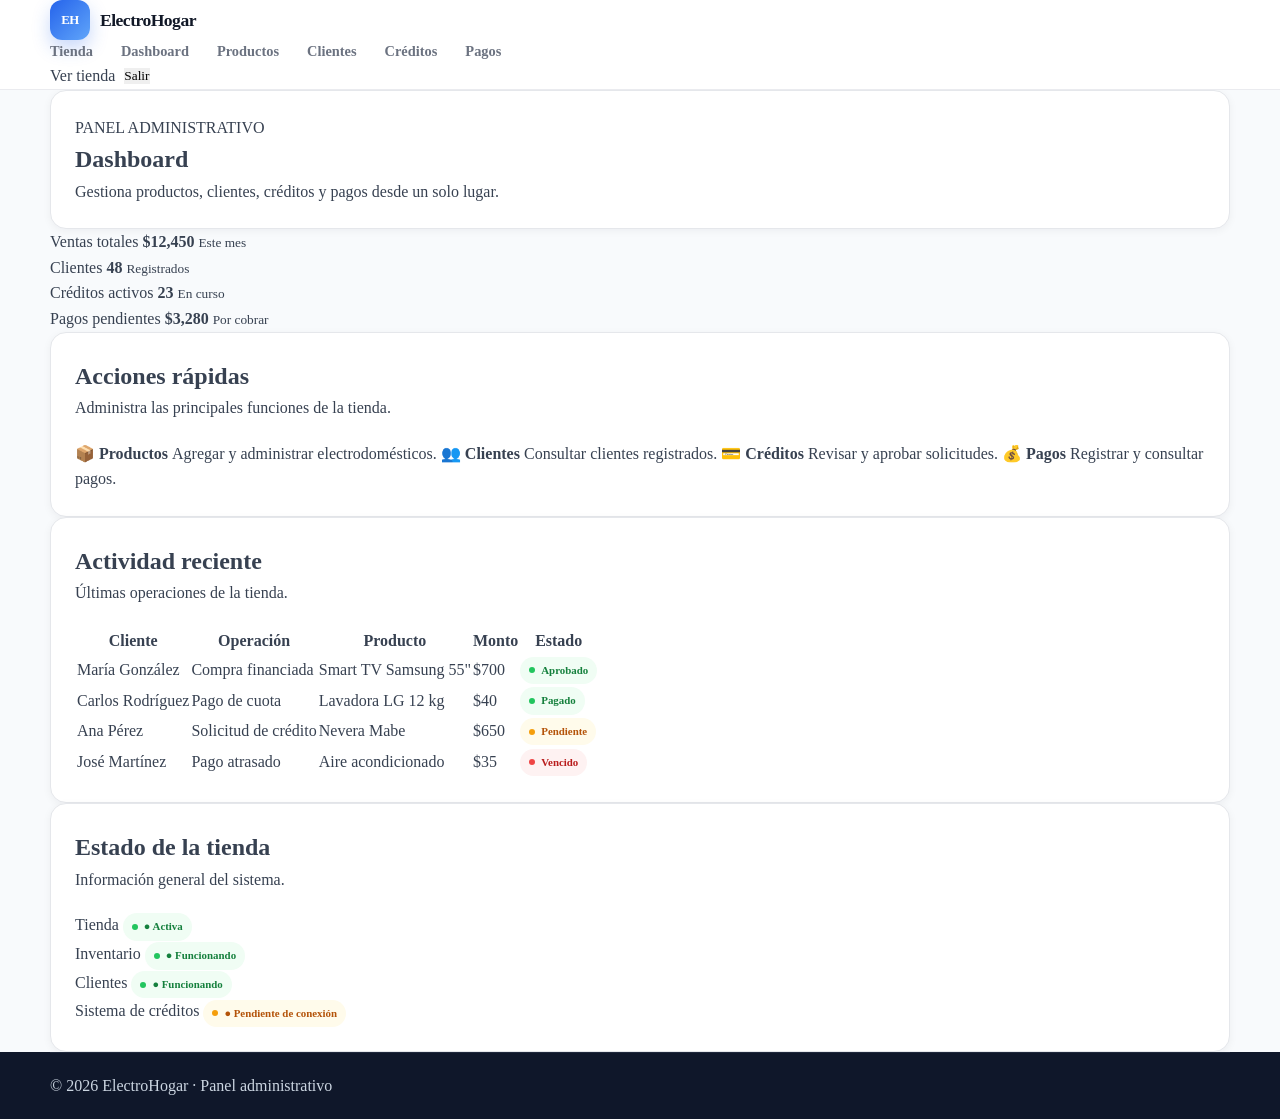
<file: admin/index.html>
<!DOCTYPE html>
<html lang="es">
<head>
    <meta charset="UTF-8">
    <meta name="viewport" content="width=device-width, initial-scale=1.0">

    <meta
        name="description"
        content="Panel administrativo de ElectroHogar."
    >

    <title>Administración | ElectroHogar</title>

    <link rel="stylesheet" href="../css/styles.css">
</head>

<body>

    <!-- ==========================================
         HEADER
    =========================================== -->

    <header class="header">

        <div class="container header-content">

            <a href="../index.html" class="logo">

                <span class="logo-icon">
                    EH
                </span>

                <span class="logo-text">
                    ElectroHogar
                </span>

            </a>


            <nav class="menu" id="mainMenu">

                <a href="../index.html">
                    Tienda
                </a>

                <a href="index.html">
                    Dashboard
                </a>

                <a href="productos.html">
                    Productos
                </a>

                <a href="clientes.html">
                    Clientes
                </a>

                <a href="creditos.html">
                    Créditos
                </a>

                <a href="pagos.html">
                    Pagos
                </a>

            </nav>


            <div class="nav-actions">

                <a
                    href="../index.html"
                    class="btn btn-outline"
                >
                    Ver tienda
                </a>

                <button
                    type="button"
                    class="btn btn-primary"
                    id="logoutAdmin"
                >
                    Salir
                </button>

            </div>


            <button
                class="menu-toggle"
                id="menuToggle"
                type="button"
                aria-label="Abrir menú"
                aria-expanded="false"
            >
                ☰
            </button>

        </div>

    </header>


    <!-- ==========================================
         DASHBOARD
    =========================================== -->

    <main>

        <section class="section">

            <div class="container">


                <!-- ENCABEZADO -->

                <div class="panel">

                    <span class="tag">
                        PANEL ADMINISTRATIVO
                    </span>

                    <h1>
                        Dashboard
                    </h1>

                    <p>
                        Gestiona productos, clientes,
                        créditos y pagos desde un solo lugar.
                    </p>

                </div>


                <!-- ==================================
                     ESTADÍSTICAS
                =================================== -->

                <div class="dashboard-stats">


                    <div class="dashboard-stat">

                        <span>
                            Ventas totales
                        </span>

                        <strong>
                            $12,450
                        </strong>

                        <small>
                            Este mes
                        </small>

                    </div>


                    <div class="dashboard-stat">

                        <span>
                            Clientes
                        </span>

                        <strong>
                            48
                        </strong>

                        <small>
                            Registrados
                        </small>

                    </div>


                    <div class="dashboard-stat">

                        <span>
                            Créditos activos
                        </span>

                        <strong>
                            23
                        </strong>

                        <small>
                            En curso
                        </small>

                    </div>


                    <div class="dashboard-stat">

                        <span>
                            Pagos pendientes
                        </span>

                        <strong>
                            $3,280
                        </strong>

                        <small>
                            Por cobrar
                        </small>

                    </div>

                </div>


                <!-- ==================================
                     ACCIONES RÁPIDAS
                =================================== -->

                <div class="panel">

                    <div class="panel-header">

                        <div>

                            <h2>
                                Acciones rápidas
                            </h2>

                            <p>
                                Administra las principales
                                funciones de la tienda.
                            </p>

                        </div>

                    </div>


                    <div class="admin-actions-grid">


                        <a
                            href="productos.html"
                            class="admin-action"
                        >

                            <span class="admin-action-icon">
                                📦
                            </span>

                            <strong>
                                Productos
                            </strong>

                            <span>
                                Agregar y administrar
                                electrodomésticos.
                            </span>

                        </a>


                        <a
                            href="clientes.html"
                            class="admin-action"
                        >

                            <span class="admin-action-icon">
                                👥
                            </span>

                            <strong>
                                Clientes
                            </strong>

                            <span>
                                Consultar clientes
                                registrados.
                            </span>

                        </a>


                        <a
                            href="creditos.html"
                            class="admin-action"
                        >

                            <span class="admin-action-icon">
                                💳
                            </span>

                            <strong>
                                Créditos
                            </strong>

                            <span>
                                Revisar y aprobar
                                solicitudes.
                            </span>

                        </a>


                        <a
                            href="pagos.html"
                            class="admin-action"
                        >

                            <span class="admin-action-icon">
                                💰
                            </span>

                            <strong>
                                Pagos
                            </strong>

                            <span>
                                Registrar y consultar
                                pagos.
                            </span>

                        </a>

                    </div>

                </div>


                <!-- ==================================
                     ACTIVIDAD RECIENTE
                =================================== -->

                <div class="panel">

                    <div class="panel-header">

                        <div>

                            <h2>
                                Actividad reciente
                            </h2>

                            <p>
                                Últimas operaciones de la tienda.
                            </p>

                        </div>

                    </div>


                    <div class="table-responsive">

                        <table class="data-table">

                            <thead>

                                <tr>

                                    <th>
                                        Cliente
                                    </th>

                                    <th>
                                        Operación
                                    </th>

                                    <th>
                                        Producto
                                    </th>

                                    <th>
                                        Monto
                                    </th>

                                    <th>
                                        Estado
                                    </th>

                                </tr>

                            </thead>


                            <tbody>

                                <tr>

                                    <td>
                                        María González
                                    </td>

                                    <td>
                                        Compra financiada
                                    </td>

                                    <td>
                                        Smart TV Samsung 55"
                                    </td>

                                    <td>
                                        $700
                                    </td>

                                    <td>
                                        <span class="status success">
                                            Aprobado
                                        </span>
                                    </td>

                                </tr>


                                <tr>

                                    <td>
                                        Carlos Rodríguez
                                    </td>

                                    <td>
                                        Pago de cuota
                                    </td>

                                    <td>
                                        Lavadora LG 12 kg
                                    </td>

                                    <td>
                                        $40
                                    </td>

                                    <td>
                                        <span class="status success">
                                            Pagado
                                        </span>
                                    </td>

                                </tr>


                                <tr>

                                    <td>
                                        Ana Pérez
                                    </td>

                                    <td>
                                        Solicitud de crédito
                                    </td>

                                    <td>
                                        Nevera Mabe
                                    </td>

                                    <td>
                                        $650
                                    </td>

                                    <td>
                                        <span class="status warning">
                                            Pendiente
                                        </span>
                                    </td>

                                </tr>


                                <tr>

                                    <td>
                                        José Martínez
                                    </td>

                                    <td>
                                        Pago atrasado
                                    </td>

                                    <td>
                                        Aire acondicionado
                                    </td>

                                    <td>
                                        $35
                                    </td>

                                    <td>
                                        <span class="status danger">
                                            Vencido
                                        </span>
                                    </td>

                                </tr>

                            </tbody>

                        </table>

                    </div>

                </div>


                <!-- ==================================
                     ESTADO DEL SISTEMA
                =================================== -->

                <div class="panel">

                    <div class="panel-header">

                        <div>

                            <h2>
                                Estado de la tienda
                            </h2>

                            <p>
                                Información general del sistema.
                            </p>

                        </div>

                    </div>


                    <div class="system-status">


                        <div class="system-status-item">

                            <span>
                                Tienda
                            </span>

                            <span class="status success">
                                ● Activa
                            </span>

                        </div>


                        <div class="system-status-item">

                            <span>
                                Inventario
                            </span>

                            <span class="status success">
                                ● Funcionando
                            </span>

                        </div>


                        <div class="system-status-item">

                            <span>
                                Clientes
                            </span>

                            <span class="status success">
                                ● Funcionando
                            </span>

                        </div>


                        <div class="system-status-item">

                            <span>
                                Sistema de créditos
                            </span>

                            <span class="status warning">
                                ● Pendiente de conexión
                            </span>

                        </div>

                    </div>

                </div>


            </div>

        </section>

    </main>


    <!-- ==========================================
         FOOTER
    =========================================== -->

    <footer class="footer">

        <div class="container">

            <div class="footer-bottom">
                © 2026 ElectroHogar · Panel administrativo
            </div>

        </div>

    </footer>


    <!-- JAVASCRIPT -->

    <script src="../js/app.js"></script>

    <script>

        document
            .getElementById("logoutAdmin")
            .addEventListener("click", () => {

                /*
                 * Más adelante:
                 *
                 * Firebase Authentication
                 * + comprobación del rol ADMIN.
                 */

                window.location.href =
                    "../index.html";

            });

    </script>

</body>
</html>
</file>
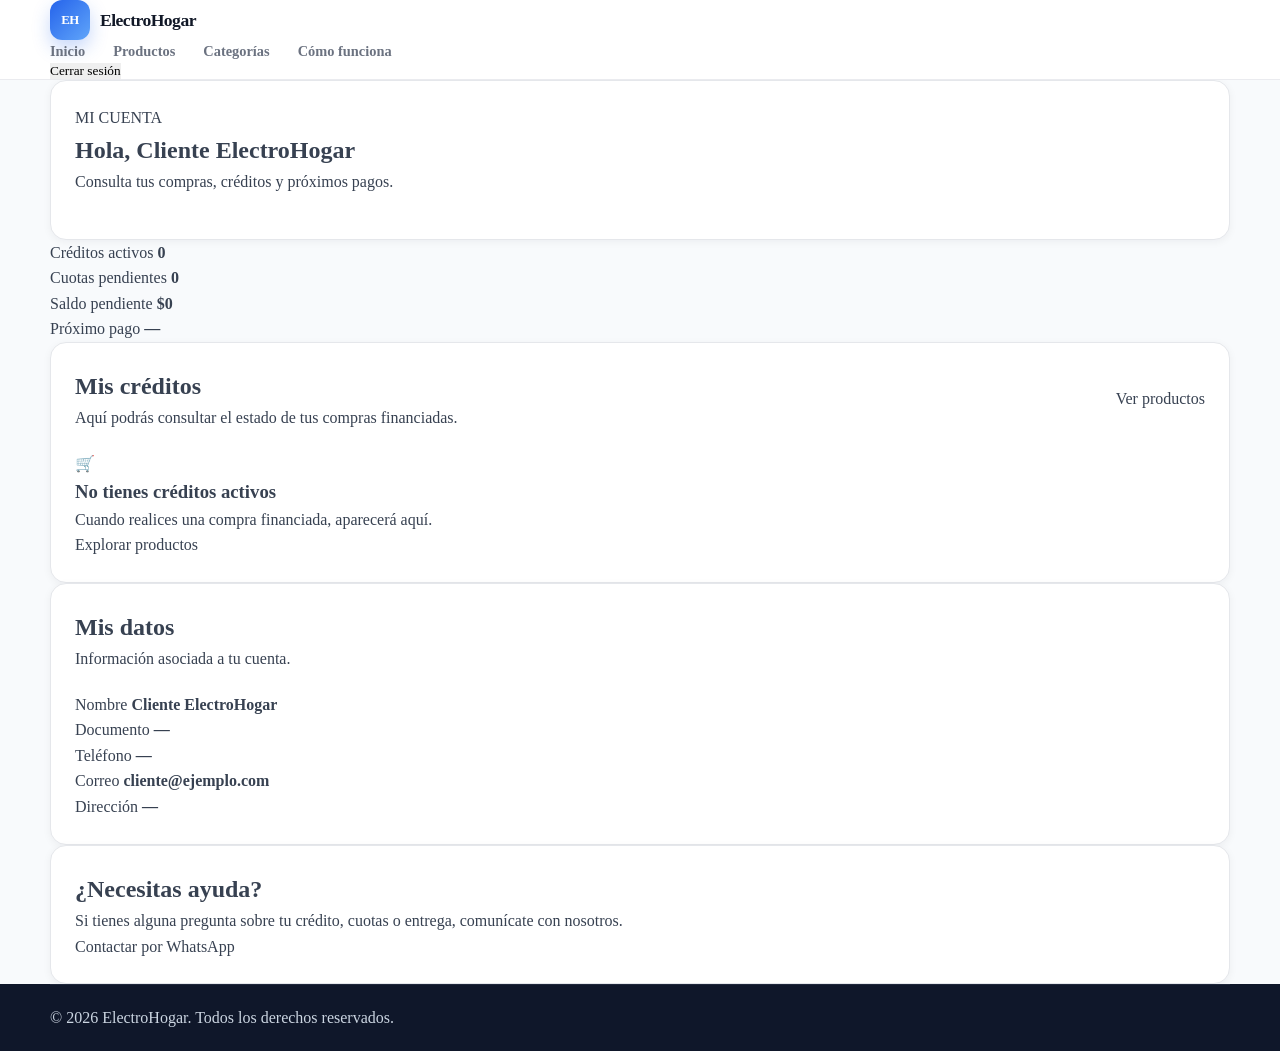
<file: cuenta.html>
<!DOCTYPE html>
<html lang="es">
<head>
    <meta charset="UTF-8">
    <meta name="viewport" content="width=device-width, initial-scale=1.0">

    <meta
        name="description"
        content="Mi cuenta de ElectroHogar."
    >

    <title>Mi cuenta | ElectroHogar</title>

    <link rel="stylesheet" href="css/styles.css">
</head>

<body>

    <!-- HEADER -->
    <header class="header">
        <div class="container header-content">

            <a href="index.html" class="logo">
                <span class="logo-icon">EH</span>
                <span class="logo-text">ElectroHogar</span>
            </a>

            <nav class="menu" id="mainMenu">
                <a href="index.html">Inicio</a>
                <a href="index.html#productos">Productos</a>
                <a href="index.html#categorias">Categorías</a>
                <a href="index.html#como-funciona">Cómo funciona</a>
            </nav>

            <div class="nav-actions">
                <button
                    type="button"
                    class="btn btn-outline"
                    id="logoutBtn"
                >
                    Cerrar sesión
                </button>
            </div>

            <button
                class="menu-toggle"
                id="menuToggle"
                type="button"
                aria-label="Abrir menú"
                aria-expanded="false"
            >
                ☰
            </button>

        </div>
    </header>


    <!-- CONTENIDO -->
    <main>

        <section class="section">
            <div class="container">

                <!-- BIENVENIDA -->
                <div class="panel">

                    <div class="panel-header">

                        <div>
                            <span class="tag">
                                MI CUENTA
                            </span>

                            <h1 id="nombreCliente">
                                Bienvenido
                            </h1>

                            <p>
                                Consulta tus compras,
                                créditos y próximos pagos.
                            </p>
                        </div>

                    </div>

                </div>


                <!-- ESTADÍSTICAS -->
                <div class="dashboard-stats">

                    <div class="dashboard-stat">

                        <span>
                            Créditos activos
                        </span>

                        <strong id="creditosActivos">
                            0
                        </strong>

                    </div>


                    <div class="dashboard-stat">

                        <span>
                            Cuotas pendientes
                        </span>

                        <strong id="cuotasPendientes">
                            0
                        </strong>

                    </div>


                    <div class="dashboard-stat">

                        <span>
                            Saldo pendiente
                        </span>

                        <strong id="saldoPendiente">
                            $0
                        </strong>

                    </div>


                    <div class="dashboard-stat">

                        <span>
                            Próximo pago
                        </span>

                        <strong id="proximoPago">
                            —
                        </strong>

                    </div>

                </div>


                <!-- CRÉDITOS -->
                <div class="panel">

                    <div class="panel-header">

                        <div>
                            <h2>
                                Mis créditos
                            </h2>

                            <p>
                                Aquí podrás consultar el estado
                                de tus compras financiadas.
                            </p>
                        </div>

                        <a
                            href="index.html#productos"
                            class="btn btn-primary"
                        >
                            Ver productos
                        </a>

                    </div>


                    <div id="listaCreditos">

                        <div class="empty-state">

                            <div class="empty-icon">
                                🛒
                            </div>

                            <h3>
                                No tienes créditos activos
                            </h3>

                            <p>
                                Cuando realices una compra
                                financiada, aparecerá aquí.
                            </p>

                            <a
                                href="index.html#productos"
                                class="btn btn-primary"
                            >
                                Explorar productos
                            </a>

                        </div>

                    </div>

                </div>


                <!-- INFORMACIÓN PERSONAL -->
                <div class="panel">

                    <div class="panel-header">

                        <div>
                            <h2>
                                Mis datos
                            </h2>

                            <p>
                                Información asociada a tu cuenta.
                            </p>
                        </div>

                    </div>


                    <div class="account-info">

                        <div class="account-info-item">

                            <span>
                                Nombre
                            </span>

                            <strong id="datoNombre">
                                —
                            </strong>

                        </div>


                        <div class="account-info-item">

                            <span>
                                Documento
                            </span>

                            <strong id="datoCedula">
                                —
                            </strong>

                        </div>


                        <div class="account-info-item">

                            <span>
                                Teléfono
                            </span>

                            <strong id="datoTelefono">
                                —
                            </strong>

                        </div>


                        <div class="account-info-item">

                            <span>
                                Correo
                            </span>

                            <strong id="datoEmail">
                                —
                            </strong>

                        </div>


                        <div class="account-info-item">

                            <span>
                                Dirección
                            </span>

                            <strong id="datoDireccion">
                                —
                            </strong>

                        </div>

                    </div>

                </div>


                <!-- AYUDA -->
                <div class="panel account-help">

                    <h2>
                        ¿Necesitas ayuda?
                    </h2>

                    <p>
                        Si tienes alguna pregunta sobre tu crédito,
                        cuotas o entrega, comunícate con nosotros.
                    </p>

                    <a
                        href="https://wa.me/"
                        target="_blank"
                        rel="noopener noreferrer"
                        class="btn btn-primary"
                    >
                        Contactar por WhatsApp
                    </a>

                </div>

            </div>
        </section>

    </main>


    <!-- FOOTER -->
    <footer class="footer">

        <div class="container">

            <div class="footer-bottom">
                © 2026 ElectroHogar. Todos los derechos reservados.
            </div>

        </div>

    </footer>


    <!-- JAVASCRIPT -->
    <script src="js/app.js"></script>

    <script>

        document.addEventListener("DOMContentLoaded", () => {

            /*
             * Esta información es solamente de demostración.
             *
             * Más adelante será reemplazada por los datos
             * reales obtenidos desde Firebase Authentication
             * y Firestore.
             */

            const clienteDemo = {
                nombre: "Cliente ElectroHogar",
                cedula: "—",
                telefono: "—",
                email: "cliente@ejemplo.com",
                direccion: "—"
            };


            // Información del cliente

            document.getElementById("nombreCliente")
                .textContent =
                `Hola, ${clienteDemo.nombre}`;

            document.getElementById("datoNombre")
                .textContent =
                clienteDemo.nombre;

            document.getElementById("datoCedula")
                .textContent =
                clienteDemo.cedula;

            document.getElementById("datoTelefono")
                .textContent =
                clienteDemo.telefono;

            document.getElementById("datoEmail")
                .textContent =
                clienteDemo.email;

            document.getElementById("datoDireccion")
                .textContent =
                clienteDemo.direccion;


            // Cerrar sesión

            document
                .getElementById("logoutBtn")
                .addEventListener("click", () => {

                    /*
                     * Firebase Authentication se encargará
                     * del cierre de sesión cuando conectemos
                     * el sistema.
                     */

                    window.location.href = "index.html";

                });

        });

    </script>

</body>
</html>
</file>
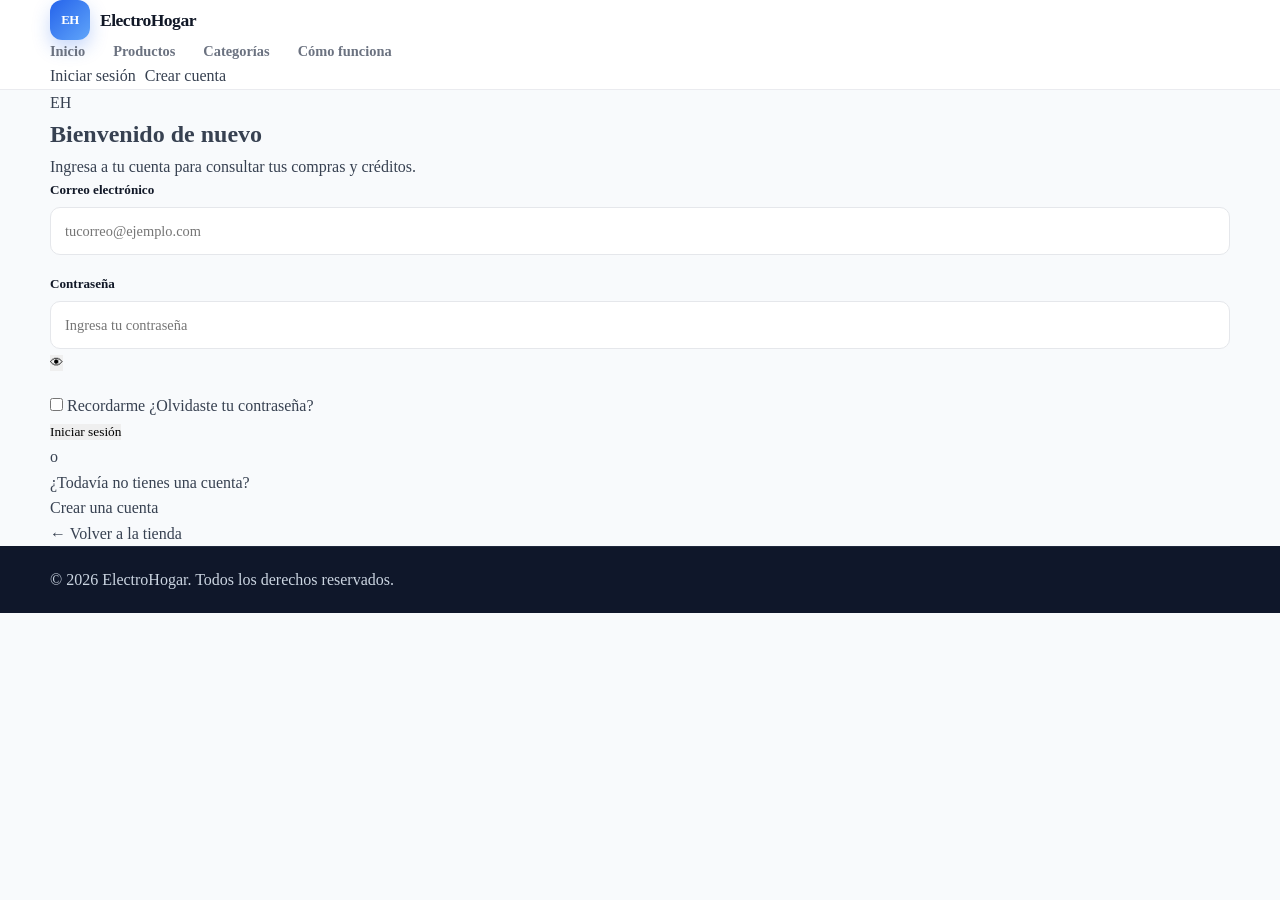
<file: login.html>
<!DOCTYPE html>
<html lang="es">
<head>
    <meta charset="UTF-8">
    <meta name="viewport" content="width=device-width, initial-scale=1.0">

    <meta
        name="description"
        content="Inicia sesión en tu cuenta de ElectroHogar."
    >

    <title>Iniciar sesión | ElectroHogar</title>

    <link rel="stylesheet" href="css/styles.css">
</head>

<body>

    <!-- ==============================
         HEADER
    =============================== -->
    <header class="header">
        <div class="container header-content">

            <a href="index.html" class="logo">
                <span class="logo-icon">EH</span>

                <span class="logo-text">
                    ElectroHogar
                </span>
            </a>

            <nav class="menu" id="mainMenu">
                <a href="index.html">Inicio</a>
                <a href="index.html#productos">Productos</a>
                <a href="index.html#categorias">Categorías</a>
                <a href="index.html#como-funciona">Cómo funciona</a>
            </nav>

            <div class="nav-actions">
                <a href="login.html" class="btn btn-outline">
                    Iniciar sesión
                </a>

                <a href="registro.html" class="btn btn-primary">
                    Crear cuenta
                </a>
            </div>

            <button
                class="menu-toggle"
                id="menuToggle"
                type="button"
                aria-label="Abrir menú"
                aria-expanded="false"
            >
                ☰
            </button>

        </div>
    </header>


    <!-- ==============================
         LOGIN
    =============================== -->
    <main>

        <section class="auth-section">

            <div class="container">

                <div class="auth-container">

                    <div class="auth-card">

                        <!-- Encabezado -->

                        <div class="auth-header">

                            <div class="auth-icon">
                                EH
                            </div>

                            <h1>
                                Bienvenido de nuevo
                            </h1>

                            <p>
                                Ingresa a tu cuenta para consultar
                                tus compras y créditos.
                            </p>

                        </div>


                        <!-- Formulario -->

                        <form id="loginForm">

                            <div class="form-group">

                                <label
                                    for="email"
                                    class="form-label"
                                >
                                    Correo electrónico
                                </label>

                                <input
                                    type="email"
                                    id="email"
                                    name="email"
                                    class="form-control"
                                    placeholder="tucorreo@ejemplo.com"
                                    autocomplete="email"
                                    required
                                >

                            </div>


                            <div class="form-group">

                                <label
                                    for="password"
                                    class="form-label"
                                >
                                    Contraseña
                                </label>

                                <div class="password-wrapper">

                                    <input
                                        type="password"
                                        id="password"
                                        name="password"
                                        class="form-control"
                                        placeholder="Ingresa tu contraseña"
                                        autocomplete="current-password"
                                        required
                                    >

                                    <button
                                        type="button"
                                        id="togglePassword"
                                        class="password-toggle"
                                        aria-label="Mostrar contraseña"
                                    >
                                        👁
                                    </button>

                                </div>

                            </div>


                            <div class="form-options">

                                <label class="checkbox-label">

                                    <input
                                        type="checkbox"
                                        id="remember"
                                    >

                                    <span>
                                        Recordarme
                                    </span>

                                </label>

                                <a href="#" id="forgotPassword">
                                    ¿Olvidaste tu contraseña?
                                </a>

                            </div>


                            <div
                                id="loginMessage"
                                class="form-message"
                                style="display: none;"
                            ></div>


                            <button
                                type="submit"
                                class="btn btn-primary btn-full"
                            >
                                Iniciar sesión
                            </button>

                        </form>


                        <!-- Registro -->

                        <div class="auth-divider">
                            <span>o</span>
                        </div>

                        <div class="auth-register">

                            <p>
                                ¿Todavía no tienes una cuenta?
                            </p>

                            <a
                                href="registro.html"
                                class="btn btn-outline btn-full"
                            >
                                Crear una cuenta
                            </a>

                        </div>


                        <!-- Volver -->

                        <div class="auth-back">

                            <a href="index.html">
                                ← Volver a la tienda
                            </a>

                        </div>

                    </div>

                </div>

            </div>

        </section>

    </main>


    <!-- ==============================
         FOOTER
    =============================== -->
    <footer class="footer">

        <div class="container">

            <div class="footer-bottom">
                © 2026 ElectroHogar. Todos los derechos reservados.
            </div>

        </div>

    </footer>


    <!-- ==============================
         SCRIPTS
    =============================== -->

    <script src="js/app.js"></script>


    <script>

        // ==========================================
        // MOSTRAR / OCULTAR CONTRASEÑA
        // ==========================================

        const passwordInput =
            document.getElementById("password");

        const togglePassword =
            document.getElementById("togglePassword");


        togglePassword.addEventListener("click", () => {

            const tipo =
                passwordInput.type === "password"
                    ? "text"
                    : "password";

            passwordInput.type = tipo;

            togglePassword.textContent =
                tipo === "password"
                    ? "👁"
                    : "🙈";

        });


        // ==========================================
        // FORMULARIO DE LOGIN
        // ==========================================

        const loginForm =
            document.getElementById("loginForm");

        const loginMessage =
            document.getElementById("loginMessage");


        loginForm.addEventListener("submit", (evento) => {

            evento.preventDefault();

            const email =
                document.getElementById("email").value.trim();

            const password =
                document.getElementById("password").value;


            if (!email || !password) {

                mostrarMensajeLogin(
                    "Completa todos los campos."
                );

                return;
            }


            /*
             * ==========================================
             * NOTA:
             *
             * Aquí conectaremos Firebase Authentication.
             *
             * No vamos a guardar contraseñas manualmente
             * en localStorage ni en Firestore.
             * ==========================================
             */

            mostrarMensajeLogin(
                "El sistema de acceso se conectará con Firebase en el siguiente paso.",
                "info"
            );

        });


        // ==========================================
        // RECUPERAR CONTRASEÑA
        // ==========================================

        document
            .getElementById("forgotPassword")
            .addEventListener("click", (evento) => {

                evento.preventDefault();

                const email =
                    document.getElementById("email").value.trim();


                if (!email) {

                    mostrarMensajeLogin(
                        "Escribe primero tu correo electrónico."
                    );

                    document
                        .getElementById("email")
                        .focus();

                    return;
                }


                mostrarMensajeLogin(
                    "La recuperación de contraseña se conectará con Firebase."
                );

            });


        // ==========================================
        // MENSAJES
        // ==========================================

        function mostrarMensajeLogin(
            mensaje,
            tipo = "error"
        ) {

            loginMessage.textContent = mensaje;

            loginMessage.style.display = "block";

            loginMessage.className =
                `form-message ${tipo}`;

        }

    </script>

</body>
</html>
</file>
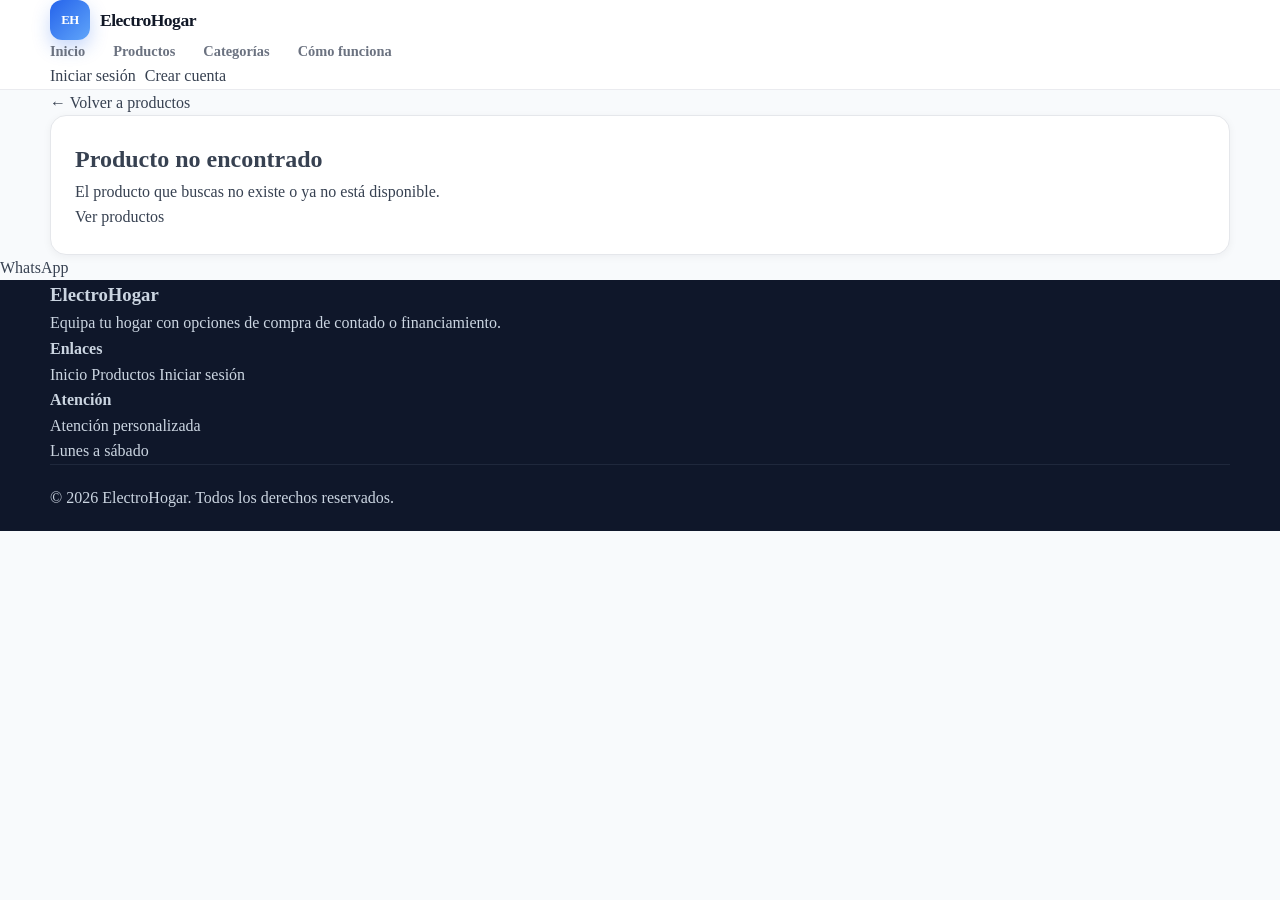
<file: producto.html>
<!DOCTYPE html>
<html lang="es">
<head>
    <meta charset="UTF-8">
    <meta name="viewport" content="width=device-width, initial-scale=1.0">

    <meta
        name="description"
        content="Consulta el precio, financiamiento y cuotas de nuestros electrodomésticos."
    >

    <title>Producto | ElectroHogar</title>

    <link rel="stylesheet" href="css/styles.css">
</head>

<body>

    <!-- ==============================
         HEADER
    =============================== -->
    <header class="header">
        <div class="container header-content">

            <a href="index.html" class="logo">
                <span class="logo-icon">EH</span>

                <span class="logo-text">
                    ElectroHogar
                </span>
            </a>

            <nav class="menu" id="mainMenu">
                <a href="index.html">Inicio</a>
                <a href="index.html#productos">Productos</a>
                <a href="index.html#categorias">Categorías</a>
                <a href="index.html#como-funciona">Cómo funciona</a>
            </nav>

            <div class="nav-actions">
                <a href="login.html" class="btn btn-outline">
                    Iniciar sesión
                </a>

                <a href="registro.html" class="btn btn-primary">
                    Crear cuenta
                </a>
            </div>

            <button
                class="menu-toggle"
                id="menuToggle"
                type="button"
                aria-label="Abrir menú"
                aria-expanded="false"
            >
                ☰
            </button>

        </div>
    </header>


    <!-- ==============================
         CONTENIDO
    =============================== -->
    <main>

        <section class="section">
            <div class="container">

                <!-- Volver -->
                <a
                    href="index.html#productos"
                    class="btn btn-outline"
                    style="margin-bottom: 25px;"
                >
                    ← Volver a productos
                </a>

                <!-- Producto -->
                <div
                    id="productoDetalle"
                    class="product-detail"
                >
                    <div class="panel">
                        <p>Cargando producto...</p>
                    </div>
                </div>

            </div>
        </section>

    </main>


    <!-- ==============================
         WHATSAPP
    =============================== -->
    <a
        href="https://wa.me/"
        target="_blank"
        rel="noopener noreferrer"
        class="whatsapp-float"
        aria-label="Contactar por WhatsApp"
    >
        WhatsApp
    </a>


    <!-- ==============================
         FOOTER
    =============================== -->
    <footer class="footer">
        <div class="container">

            <div class="footer-content">

                <div>
                    <h3>ElectroHogar</h3>

                    <p>
                        Equipa tu hogar con opciones de
                        compra de contado o financiamiento.
                    </p>
                </div>

                <div>
                    <h4>Enlaces</h4>

                    <a href="index.html">
                        Inicio
                    </a>

                    <a href="index.html#productos">
                        Productos
                    </a>

                    <a href="login.html">
                        Iniciar sesión
                    </a>
                </div>

                <div>
                    <h4>Atención</h4>

                    <p>
                        Atención personalizada
                    </p>

                    <p>
                        Lunes a sábado
                    </p>
                </div>

            </div>

            <div class="footer-bottom">
                © 2026 ElectroHogar. Todos los derechos reservados.
            </div>

        </div>
    </footer>


    <!-- ==============================
         SCRIPTS
    =============================== -->
    <script src="js/productos.js"></script>
    <script src="js/app.js"></script>


    <script>

        document.addEventListener("DOMContentLoaded", () => {

            const contenedor =
                document.getElementById("productoDetalle");

            const parametros =
                new URLSearchParams(window.location.search);

            const idProducto =
                Number(parametros.get("id"));

            const producto =
                productos.find(item => item.id === idProducto);


            // --------------------------------
            // Producto no encontrado
            // --------------------------------

            if (!producto) {

                contenedor.innerHTML = `
                    <div class="panel">
                        <h2>Producto no encontrado</h2>

                        <p>
                            El producto que buscas no existe
                            o ya no está disponible.
                        </p>

                        <a
                            href="index.html#productos"
                            class="btn btn-primary"
                        >
                            Ver productos
                        </a>
                    </div>
                `;

                return;
            }


            // --------------------------------
            // Datos del producto
            // --------------------------------

            document.title =
                `${producto.nombre} | ElectroHogar`;


            const disponible =
                producto.stock > 0;


            contenedor.innerHTML = `

                <div class="product-detail-grid">

                    <!-- IMAGEN -->

                    <div class="product-detail-image">

                        <img
                            src="${producto.imagen}"
                            alt="${producto.nombre}"
                        >

                        ${
                            producto.oferta
                                ? `<span class="product-badge">
                                    Oferta
                                   </span>`
                                : ""
                        }

                        ${
                            producto.destacado
                                ? `<span class="product-badge">
                                    Destacado
                                   </span>`
                                : ""
                        }

                    </div>


                    <!-- INFORMACIÓN -->

                    <div class="product-detail-info">

                        <span class="product-category">
                            ${producto.categoria}
                        </span>

                        <h1>
                            ${producto.nombre}
                        </h1>

                        <p class="product-description">
                            ${producto.descripcion}
                        </p>


                        <!-- PRECIO DE CONTADO -->

                        <div class="detail-price-box">

                            <span>
                                Precio de contado
                            </span>

                            <strong>
                                ${formatearPrecio(
                                    producto.precioContado
                                )}
                            </strong>

                        </div>


                        <!-- FINANCIAMIENTO -->

                        <div class="financing-box">

                            <h3>
                                Compra financiada
                            </h3>

                            <div class="financing-row">

                                <span>
                                    Precio financiado
                                </span>

                                <strong>
                                    ${formatearPrecio(
                                        producto.precioFinanciado
                                    )}
                                </strong>

                            </div>


                            <div class="financing-row">

                                <span>
                                    Inicial
                                </span>

                                <strong>
                                    ${formatearPrecio(
                                        producto.inicial
                                    )}
                                </strong>

                            </div>


                            <div class="financing-row">

                                <span>
                                    Cuotas
                                </span>

                                <strong>
                                    ${producto.cuotas}
                                    quincenas
                                </strong>

                            </div>


                            <div class="financing-highlight">

                                <span>
                                    Pago quincenal
                                </span>

                                <strong>
                                    ${formatearPrecio(
                                        producto.cuota
                                    )}
                                </strong>

                            </div>

                        </div>


                        <!-- DISPONIBILIDAD -->

                        <div class="product-availability">

                            ${
                                disponible
                                    ? `
                                        <span class="status success">
                                            ✓ Disponible
                                        </span>

                                        <span>
                                            ${producto.stock}
                                            unidad(es) disponibles
                                        </span>
                                      `
                                    : `
                                        <span class="status danger">
                                            Agotado
                                        </span>
                                      `
                            }

                        </div>


                        <!-- ACCIONES -->

                        <div class="product-actions">

                            ${
                                disponible
                                    ? `
                                        <a
                                            href="registro.html?producto=${producto.id}"
                                            class="btn btn-primary"
                                        >
                                            Solicitar financiamiento
                                        </a>

                                        <a
                                            href="registro.html?producto=${producto.id}&tipo=contado"
                                            class="btn btn-outline"
                                        >
                                            Comprar de contado
                                        </a>
                                      `
                                    : `
                                        <button
                                            class="btn btn-outline"
                                            disabled
                                        >
                                            Producto agotado
                                        </button>
                                      `
                            }

                        </div>


                        <!-- INFORMACIÓN -->

                        <div class="product-info-list">

                            <div>
                                <strong>✓</strong>
                                Compra segura
                            </div>

                            <div>
                                <strong>✓</strong>
                                Financiamiento quincenal
                            </div>

                            <div>
                                <strong>✓</strong>
                                Atención personalizada
                            </div>

                            <div>
                                <strong>✓</strong>
                                Consulta tu crédito desde tu cuenta
                            </div>

                        </div>

                    </div>

                </div>

            `;
        });

    </script>

</body>
</html>
</file>
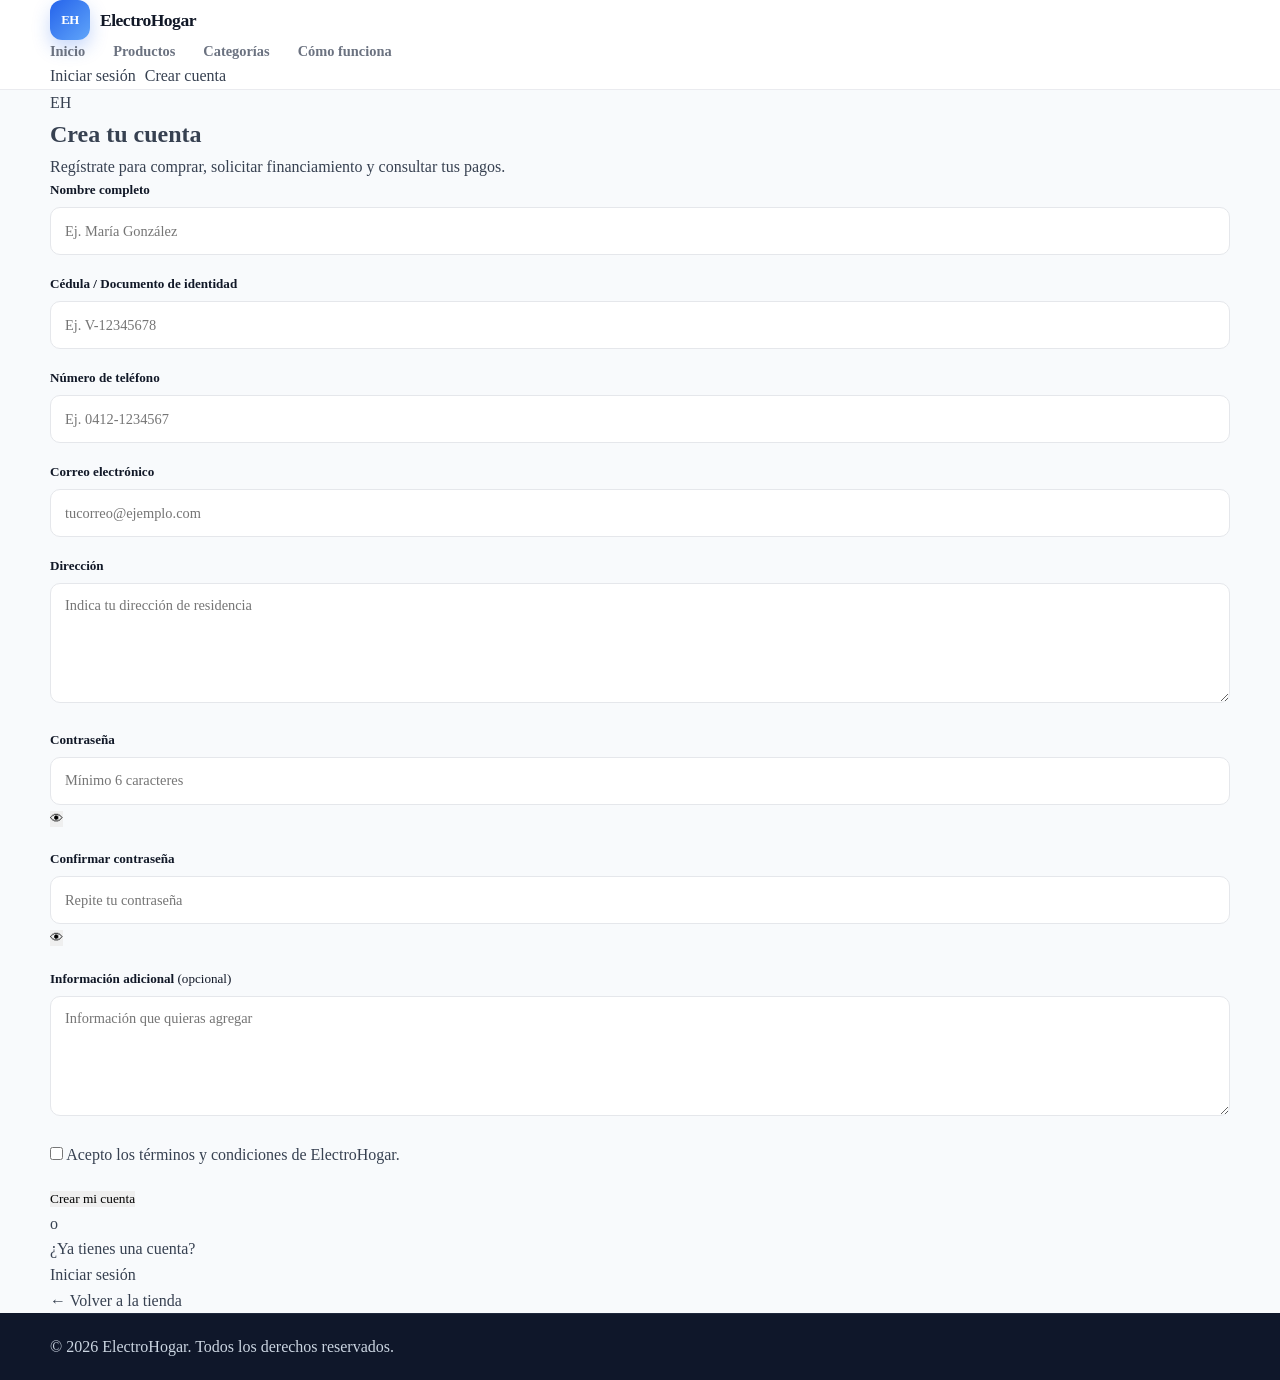
<file: registro.html>
<!DOCTYPE html>
<html lang="es">
<head>
    <meta charset="UTF-8">
    <meta name="viewport" content="width=device-width, initial-scale=1.0">

    <meta
        name="description"
        content="Crea tu cuenta en ElectroHogar y solicita tus productos a crédito."
    >

    <title>Crear cuenta | ElectroHogar</title>

    <link rel="stylesheet" href="css/styles.css">
</head>

<body>

    <!-- ==========================================
         HEADER
    =========================================== -->

    <header class="header">

        <div class="container header-content">

            <a href="index.html" class="logo">

                <span class="logo-icon">
                    EH
                </span>

                <span class="logo-text">
                    ElectroHogar
                </span>

            </a>


            <nav class="menu" id="mainMenu">

                <a href="index.html">
                    Inicio
                </a>

                <a href="index.html#productos">
                    Productos
                </a>

                <a href="index.html#categorias">
                    Categorías
                </a>

                <a href="index.html#como-funciona">
                    Cómo funciona
                </a>

            </nav>


            <div class="nav-actions">

                <a
                    href="login.html"
                    class="btn btn-outline"
                >
                    Iniciar sesión
                </a>

                <a
                    href="registro.html"
                    class="btn btn-primary"
                >
                    Crear cuenta
                </a>

            </div>


            <button
                class="menu-toggle"
                id="menuToggle"
                type="button"
                aria-label="Abrir menú"
                aria-expanded="false"
            >
                ☰
            </button>

        </div>

    </header>


    <!-- ==========================================
         REGISTRO
    =========================================== -->

    <main>

        <section class="auth-section">

            <div class="container">

                <div class="auth-container">

                    <div class="auth-card">

                        <!-- Encabezado -->

                        <div class="auth-header">

                            <div class="auth-icon">
                                EH
                            </div>

                            <h1>
                                Crea tu cuenta
                            </h1>

                            <p>
                                Regístrate para comprar,
                                solicitar financiamiento y
                                consultar tus pagos.
                            </p>

                        </div>


                        <!-- ==================================
                             FORMULARIO
                        =================================== -->

                        <form id="registroForm">


                            <!-- NOMBRE -->

                            <div class="form-group">

                                <label
                                    for="nombre"
                                    class="form-label"
                                >
                                    Nombre completo
                                </label>

                                <input
                                    type="text"
                                    id="nombre"
                                    name="nombre"
                                    class="form-control"
                                    placeholder="Ej. María González"
                                    autocomplete="name"
                                    required
                                >

                            </div>


                            <!-- CÉDULA -->

                            <div class="form-group">

                                <label
                                    for="cedula"
                                    class="form-label"
                                >
                                    Cédula / Documento de identidad
                                </label>

                                <input
                                    type="text"
                                    id="cedula"
                                    name="cedula"
                                    class="form-control"
                                    placeholder="Ej. V-12345678"
                                    autocomplete="off"
                                    required
                                >

                            </div>


                            <!-- TELÉFONO -->

                            <div class="form-group">

                                <label
                                    for="telefono"
                                    class="form-label"
                                >
                                    Número de teléfono
                                </label>

                                <input
                                    type="tel"
                                    id="telefono"
                                    name="telefono"
                                    class="form-control"
                                    placeholder="Ej. 0412-1234567"
                                    autocomplete="tel"
                                    required
                                >

                            </div>


                            <!-- CORREO -->

                            <div class="form-group">

                                <label
                                    for="email"
                                    class="form-label"
                                >
                                    Correo electrónico
                                </label>

                                <input
                                    type="email"
                                    id="email"
                                    name="email"
                                    class="form-control"
                                    placeholder="tucorreo@ejemplo.com"
                                    autocomplete="email"
                                    required
                                >

                            </div>


                            <!-- DIRECCIÓN -->

                            <div class="form-group">

                                <label
                                    for="direccion"
                                    class="form-label"
                                >
                                    Dirección
                                </label>

                                <textarea
                                    id="direccion"
                                    name="direccion"
                                    class="form-control"
                                    rows="3"
                                    placeholder="Indica tu dirección de residencia"
                                    autocomplete="street-address"
                                    required
                                ></textarea>

                            </div>


                            <!-- CONTRASEÑA -->

                            <div class="form-group">

                                <label
                                    for="password"
                                    class="form-label"
                                >
                                    Contraseña
                                </label>

                                <div class="password-wrapper">

                                    <input
                                        type="password"
                                        id="password"
                                        name="password"
                                        class="form-control"
                                        placeholder="Mínimo 6 caracteres"
                                        autocomplete="new-password"
                                        minlength="6"
                                        required
                                    >

                                    <button
                                        type="button"
                                        id="togglePassword"
                                        class="password-toggle"
                                        aria-label="Mostrar contraseña"
                                    >
                                        👁
                                    </button>

                                </div>

                            </div>


                            <!-- CONFIRMAR CONTRASEÑA -->

                            <div class="form-group">

                                <label
                                    for="confirmPassword"
                                    class="form-label"
                                >
                                    Confirmar contraseña
                                </label>

                                <div class="password-wrapper">

                                    <input
                                        type="password"
                                        id="confirmPassword"
                                        name="confirmPassword"
                                        class="form-control"
                                        placeholder="Repite tu contraseña"
                                        autocomplete="new-password"
                                        minlength="6"
                                        required
                                    >

                                    <button
                                        type="button"
                                        id="toggleConfirmPassword"
                                        class="password-toggle"
                                        aria-label="Mostrar contraseña"
                                    >
                                        👁
                                    </button>

                                </div>

                            </div>


                            <!-- INFORMACIÓN EXTRA -->

                            <div class="form-group">

                                <label
                                    for="informacion"
                                    class="form-label"
                                >
                                    Información adicional
                                    <span style="font-weight: 400;">
                                        (opcional)
                                    </span>
                                </label>

                                <textarea
                                    id="informacion"
                                    name="informacion"
                                    class="form-control"
                                    rows="3"
                                    placeholder="Información que quieras agregar"
                                ></textarea>

                            </div>


                            <!-- TÉRMINOS -->

                            <div class="form-group">

                                <label class="checkbox-label">

                                    <input
                                        type="checkbox"
                                        id="terminos"
                                        required
                                    >

                                    <span>
                                        Acepto los términos y condiciones
                                        de ElectroHogar.
                                    </span>

                                </label>

                            </div>


                            <!-- MENSAJE -->

                            <div
                                id="registroMessage"
                                class="form-message"
                                style="display: none;"
                            ></div>


                            <!-- BOTÓN -->

                            <button
                                type="submit"
                                class="btn btn-primary btn-full"
                            >
                                Crear mi cuenta
                            </button>

                        </form>


                        <!-- LOGIN -->

                        <div class="auth-divider">
                            <span>o</span>
                        </div>


                        <div class="auth-register">

                            <p>
                                ¿Ya tienes una cuenta?
                            </p>

                            <a
                                href="login.html"
                                class="btn btn-outline btn-full"
                            >
                                Iniciar sesión
                            </a>

                        </div>


                        <!-- VOLVER -->

                        <div class="auth-back">

                            <a href="index.html">
                                ← Volver a la tienda
                            </a>

                        </div>

                    </div>

                </div>

            </div>

        </section>

    </main>


    <!-- ==========================================
         FOOTER
    =========================================== -->

    <footer class="footer">

        <div class="container">

            <div class="footer-bottom">
                © 2026 ElectroHogar. Todos los derechos reservados.
            </div>

        </div>

    </footer>


    <!-- ==========================================
         JAVASCRIPT
    =========================================== -->

    <script src="js/app.js"></script>


    <script>

        // ==========================================
        // ELEMENTOS
        // ==========================================

        const registroForm =
            document.getElementById("registroForm");

        const registroMessage =
            document.getElementById("registroMessage");

        const password =
            document.getElementById("password");

        const confirmPassword =
            document.getElementById("confirmPassword");

        const togglePassword =
            document.getElementById("togglePassword");

        const toggleConfirmPassword =
            document.getElementById("toggleConfirmPassword");


        // ==========================================
        // MOSTRAR CONTRASEÑA
        // ==========================================

        togglePassword.addEventListener("click", () => {

            if (password.type === "password") {

                password.type = "text";
                togglePassword.textContent = "🙈";

            } else {

                password.type = "password";
                togglePassword.textContent = "👁";

            }

        });


        toggleConfirmPassword.addEventListener("click", () => {

            if (confirmPassword.type === "password") {

                confirmPassword.type = "text";
                toggleConfirmPassword.textContent = "🙈";

            } else {

                confirmPassword.type = "password";
                toggleConfirmPassword.textContent = "👁";

            }

        });


        // ==========================================
        // REGISTRO
        // ==========================================

        registroForm.addEventListener("submit", (evento) => {

            evento.preventDefault();


            const nombre =
                document.getElementById("nombre")
                    .value
                    .trim();

            const cedula =
                document.getElementById("cedula")
                    .value
                    .trim();

            const telefono =
                document.getElementById("telefono")
                    .value
                    .trim();

            const email =
                document.getElementById("email")
                    .value
                    .trim();

            const direccion =
                document.getElementById("direccion")
                    .value
                    .trim();

            const informacion =
                document.getElementById("informacion")
                    .value
                    .trim();

            const terminos =
                document.getElementById("terminos")
                    .checked;


            // ==================================
            // VALIDACIONES
            // ==================================

            if (!nombre ||
                !cedula ||
                !telefono ||
                !email ||
                !direccion ||
                !password.value ||
                !confirmPassword.value) {

                mostrarMensajeRegistro(
                    "Completa todos los campos obligatorios."
                );

                return;
            }


            if (password.value.length < 6) {

                mostrarMensajeRegistro(
                    "La contraseña debe tener al menos 6 caracteres."
                );

                return;
            }


            if (password.value !== confirmPassword.value) {

                mostrarMensajeRegistro(
                    "Las contraseñas no coinciden."
                );

                return;
            }


            if (!terminos) {

                mostrarMensajeRegistro(
                    "Debes aceptar los términos y condiciones."
                );

                return;
            }


            // ==================================
            // DATOS PREPARADOS
            // ==================================

            const datosCliente = {

                nombre,
                cedula,
                telefono,
                email,
                direccion,
                informacion,

                fechaRegistro:
                    new Date().toISOString()

            };


            /*
             * ==========================================
             * FIREBASE
             * ==========================================
             *
             * En el siguiente paso conectaremos este
             * formulario con Firebase Authentication
             * y Firestore.
             *
             * La contraseña NO se guardará manualmente
             * en localStorage ni en Firestore.
             * Firebase Authentication será responsable
             * de manejarla de forma segura.
             * ==========================================
             */


            console.log(
                "Datos preparados:",
                datosCliente
            );


            mostrarMensajeRegistro(
                "El registro se conectará con Firebase en el siguiente paso.",
                "info"
            );

        });


        // ==========================================
        // MENSAJES
        // ==========================================

        function mostrarMensajeRegistro(
            mensaje,
            tipo = "error"
        ) {

            registroMessage.textContent =
                mensaje;

            registroMessage.style.display =
                "block";

            registroMessage.className =
                `form-message ${tipo}`;

        }

    </script>

</body>
</html>
</file>
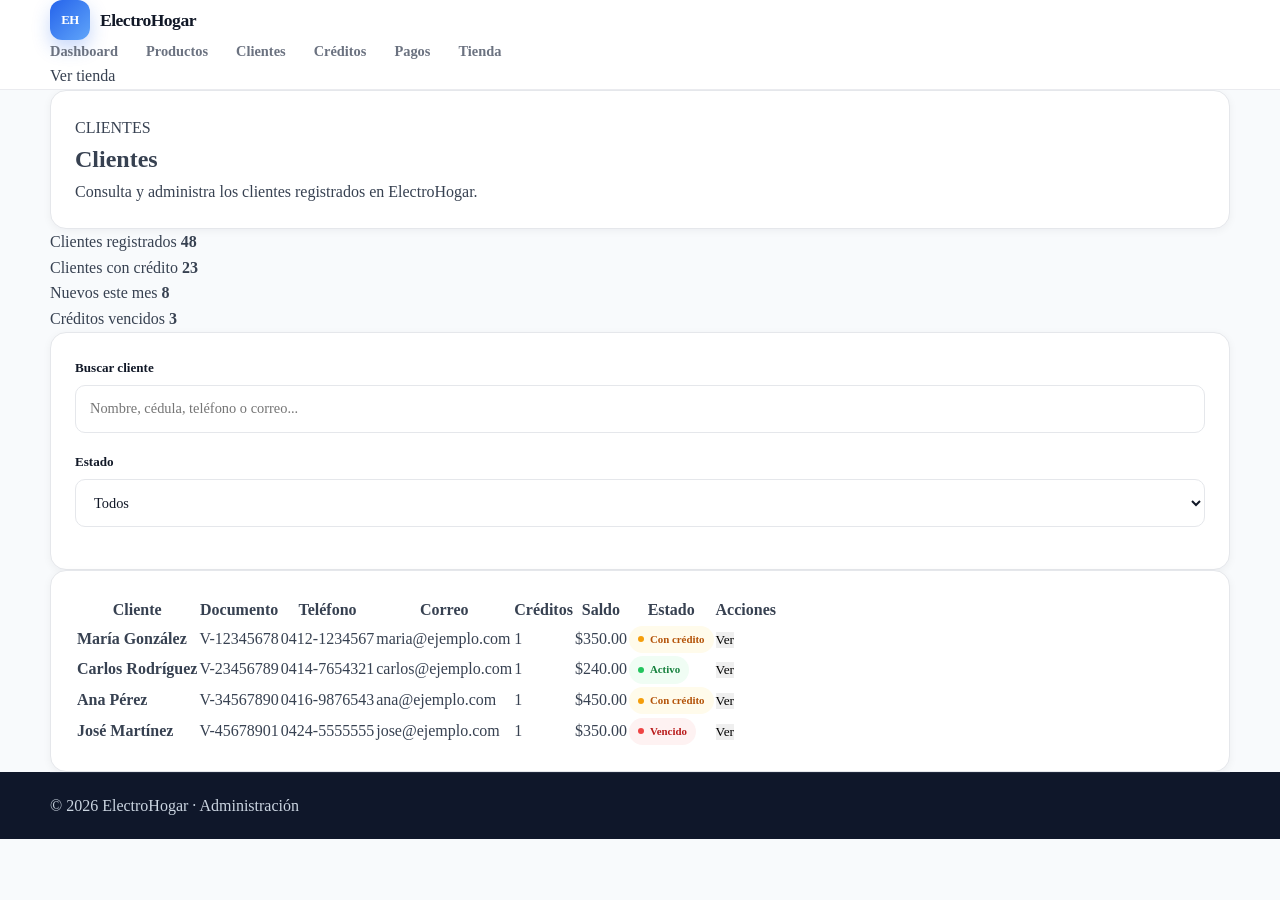
<file: admin/clientes.html>
<!DOCTYPE html>
<html lang="es">
<head>
    <meta charset="UTF-8">
    <meta name="viewport" content="width=device-width, initial-scale=1.0">

    <meta
        name="description"
        content="Administración de clientes de ElectroHogar."
    >

    <title>Clientes | Administración | ElectroHogar</title>

    <link rel="stylesheet" href="../css/styles.css">
</head>

<body>

    <!-- ==========================================
         HEADER
    =========================================== -->

    <header class="header">

        <div class="container header-content">

            <a href="../index.html" class="logo">

                <span class="logo-icon">
                    EH
                </span>

                <span class="logo-text">
                    ElectroHogar
                </span>

            </a>


            <nav class="menu" id="mainMenu">

                <a href="index.html">
                    Dashboard
                </a>

                <a href="productos.html">
                    Productos
                </a>

                <a href="clientes.html" class="active">
                    Clientes
                </a>

                <a href="creditos.html">
                    Créditos
                </a>

                <a href="pagos.html">
                    Pagos
                </a>

                <a href="../index.html">
                    Tienda
                </a>

            </nav>


            <div class="nav-actions">

                <a
                    href="../index.html"
                    class="btn btn-outline"
                >
                    Ver tienda
                </a>

            </div>


            <button
                class="menu-toggle"
                id="menuToggle"
                type="button"
                aria-label="Abrir menú"
                aria-expanded="false"
            >
                ☰
            </button>

        </div>

    </header>


    <!-- ==========================================
         CONTENIDO
    =========================================== -->

    <main>

        <section class="section">

            <div class="container">


                <!-- ENCABEZADO -->

                <div class="panel">

                    <span class="tag">
                        CLIENTES
                    </span>

                    <h1>
                        Clientes
                    </h1>

                    <p>
                        Consulta y administra los clientes
                        registrados en ElectroHogar.
                    </p>

                </div>


                <!-- ==================================
                     ESTADÍSTICAS
                =================================== -->

                <div class="dashboard-stats">

                    <div class="dashboard-stat">

                        <span>
                            Clientes registrados
                        </span>

                        <strong id="totalClientes">
                            48
                        </strong>

                    </div>


                    <div class="dashboard-stat">

                        <span>
                            Clientes con crédito
                        </span>

                        <strong id="clientesCredito">
                            23
                        </strong>

                    </div>


                    <div class="dashboard-stat">

                        <span>
                            Nuevos este mes
                        </span>

                        <strong id="clientesNuevos">
                            8
                        </strong>

                    </div>


                    <div class="dashboard-stat">

                        <span>
                            Créditos vencidos
                        </span>

                        <strong id="clientesVencidos">
                            3
                        </strong>

                    </div>

                </div>


                <!-- ==================================
                     BUSCADOR
                =================================== -->

                <div class="panel">

                    <div class="admin-filters">

                        <div class="form-group">

                            <label
                                for="buscarCliente"
                                class="form-label"
                            >
                                Buscar cliente
                            </label>

                            <input
                                type="search"
                                id="buscarCliente"
                                class="form-control"
                                placeholder="Nombre, cédula, teléfono o correo..."
                            >

                        </div>


                        <div class="form-group">

                            <label
                                for="filtroCliente"
                                class="form-label"
                            >
                                Estado
                            </label>

                            <select
                                id="filtroCliente"
                                class="form-control"
                            >

                                <option value="">
                                    Todos
                                </option>

                                <option value="activo">
                                    Activo
                                </option>

                                <option value="credito">
                                    Con crédito
                                </option>

                                <option value="vencido">
                                    Crédito vencido
                                </option>

                            </select>

                        </div>

                    </div>

                </div>


                <!-- ==================================
                     TABLA DE CLIENTES
                =================================== -->

                <div class="panel">

                    <div class="table-responsive">

                        <table class="data-table">

                            <thead>

                                <tr>

                                    <th>
                                        Cliente
                                    </th>

                                    <th>
                                        Documento
                                    </th>

                                    <th>
                                        Teléfono
                                    </th>

                                    <th>
                                        Correo
                                    </th>

                                    <th>
                                        Créditos
                                    </th>

                                    <th>
                                        Saldo
                                    </th>

                                    <th>
                                        Estado
                                    </th>

                                    <th>
                                        Acciones
                                    </th>

                                </tr>

                            </thead>


                            <tbody id="clientesTable">

                                <!-- JavaScript -->

                            </tbody>

                        </table>

                    </div>

                </div>


                <!-- ==================================
                     DETALLE DEL CLIENTE
                =================================== -->

                <div
                    class="panel"
                    id="detalleCliente"
                    style="display: none;"
                >

                    <div class="panel-header">

                        <div>

                            <span class="tag">
                                INFORMACIÓN DEL CLIENTE
                            </span>

                            <h2 id="detalleNombre">
                                Cliente
                            </h2>

                            <p>
                                Información y resumen de su cuenta.
                            </p>

                        </div>

                        <button
                            type="button"
                            class="btn btn-outline"
                            id="cerrarDetalle"
                        >
                            Cerrar
                        </button>

                    </div>


                    <div class="account-info">

                        <div class="account-info-item">

                            <span>
                                Nombre completo
                            </span>

                            <strong id="detalleNombreCompleto">
                                —
                            </strong>

                        </div>


                        <div class="account-info-item">

                            <span>
                                Documento
                            </span>

                            <strong id="detalleCedula">
                                —
                            </strong>

                        </div>


                        <div class="account-info-item">

                            <span>
                                Teléfono
                            </span>

                            <strong id="detalleTelefono">
                                —
                            </strong>

                        </div>


                        <div class="account-info-item">

                            <span>
                                Correo electrónico
                            </span>

                            <strong id="detalleEmail">
                                —
                            </strong>

                        </div>


                        <div class="account-info-item">

                            <span>
                                Dirección
                            </span>

                            <strong id="detalleDireccion">
                                —
                            </strong>

                        </div>


                        <div class="account-info-item">

                            <span>
                                Fecha de registro
                            </span>

                            <strong id="detalleFecha">
                                —
                            </strong>

                        </div>

                    </div>


                    <!-- RESUMEN -->

                    <div class="dashboard-stats">

                        <div class="dashboard-stat">

                            <span>
                                Créditos
                            </span>

                            <strong id="detalleCreditos">
                                0
                            </strong>

                        </div>


                        <div class="dashboard-stat">

                            <span>
                                Total financiado
                            </span>

                            <strong id="detalleFinanciado">
                                $0
                            </strong>

                        </div>


                        <div class="dashboard-stat">

                            <span>
                                Total pagado
                            </span>

                            <strong id="detallePagado">
                                $0
                            </strong>

                        </div>


                        <div class="dashboard-stat">

                            <span>
                                Saldo
                            </span>

                            <strong id="detalleSaldo">
                                $0
                            </strong>

                        </div>

                    </div>


                    <div class="form-actions">

                        <button
                            type="button"
                            class="btn btn-primary"
                            id="contactarCliente"
                        >
                            Contactar cliente
                        </button>

                        <button
                            type="button"
                            class="btn btn-outline"
                            id="verCreditosCliente"
                        >
                            Ver créditos
                        </button>

                    </div>

                </div>

            </div>

        </section>

    </main>


    <!-- ==========================================
         FOOTER
    =========================================== -->

    <footer class="footer">

        <div class="container">

            <div class="footer-bottom">
                © 2026 ElectroHogar · Administración
            </div>

        </div>

    </footer>


    <!-- ==========================================
         JAVASCRIPT
    =========================================== -->

    <script src="../js/app.js"></script>

    <script>

        // ==========================================
        // CLIENTES DE DEMOSTRACIÓN
        // ==========================================

        const clientes = [

            {
                id: 1,
                nombre: "María González",
                cedula: "V-12345678",
                telefono: "0412-1234567",
                email: "maria@ejemplo.com",
                direccion: "Valle de la Pascua",
                creditos: 1,
                financiado: 700,
                pagado: 350,
                saldo: 350,
                estado: "credito",
                fecha: "10/09/2026"
            },

            {
                id: 2,
                nombre: "Carlos Rodríguez",
                cedula: "V-23456789",
                telefono: "0414-7654321",
                email: "carlos@ejemplo.com",
                direccion: "San Juan de los Morros",
                creditos: 1,
                financiado: 560,
                pagado: 320,
                saldo: 240,
                estado: "activo",
                fecha: "05/09/2026"
            },

            {
                id: 3,
                nombre: "Ana Pérez",
                cedula: "V-34567890",
                telefono: "0416-9876543",
                email: "ana@ejemplo.com",
                direccion: "Maracay",
                creditos: 1,
                financiado: 650,
                pagado: 200,
                saldo: 450,
                estado: "credito",
                fecha: "02/09/2026"
            },

            {
                id: 4,
                nombre: "José Martínez",
                cedula: "V-45678901",
                telefono: "0424-5555555",
                email: "jose@ejemplo.com",
                direccion: "Caracas",
                creditos: 1,
                financiado: 520,
                pagado: 170,
                saldo: 350,
                estado: "vencido",
                fecha: "28/08/2026"
            }

        ];


        // ==========================================
        // ELEMENTOS
        // ==========================================

        const tabla =
            document.getElementById("clientesTable");

        const buscar =
            document.getElementById("buscarCliente");

        const filtro =
            document.getElementById("filtroCliente");

        const detalle =
            document.getElementById("detalleCliente");


        // ==========================================
        // FORMATEAR PRECIO
        // ==========================================

        function formatearPrecio(valor) {

            return new Intl.NumberFormat("en-US", {
                style: "currency",
                currency: "USD"
            }).format(valor);

        }


        // ==========================================
        // MOSTRAR CLIENTES
        // ==========================================

        function mostrarClientes(lista = clientes) {

            tabla.innerHTML = "";


            if (!lista.length) {

                tabla.innerHTML = `
                    <tr>
                        <td colspan="8">
                            No se encontraron clientes.
                        </td>
                    </tr>
                `;

                return;
            }


            lista.forEach(cliente => {

                let estadoTexto =
                    "Activo";

                let estadoClase =
                    "success";


                if (cliente.estado === "credito") {

                    estadoTexto =
                        "Con crédito";

                    estadoClase =
                        "warning";

                }


                if (cliente.estado === "vencido") {

                    estadoTexto =
                        "Vencido";

                    estadoClase =
                        "danger";

                }


                const fila =
                    document.createElement("tr");


                fila.innerHTML = `

                    <td>
                        <strong>
                            ${cliente.nombre}
                        </strong>
                    </td>

                    <td>
                        ${cliente.cedula}
                    </td>

                    <td>
                        ${cliente.telefono}
                    </td>

                    <td>
                        ${cliente.email}
                    </td>

                    <td>
                        ${cliente.creditos}
                    </td>

                    <td>
                        ${formatearPrecio(cliente.saldo)}
                    </td>

                    <td>
                        <span class="status ${estadoClase}">
                            ${estadoTexto}
                        </span>
                    </td>

                    <td>

                        <button
                            type="button"
                            class="btn btn-small btn-outline"
                            onclick="verCliente(${cliente.id})"
                        >
                            Ver
                        </button>

                    </td>

                `;


                tabla.appendChild(fila);

            });

        }


        // ==========================================
        // FILTROS
        // ==========================================

        function aplicarFiltros() {

            const texto =
                buscar.value
                    .toLowerCase()
                    .trim();

            const estado =
                filtro.value;


            const resultado =
                clientes.filter(cliente => {

                    const coincideTexto =

                        cliente.nombre
                            .toLowerCase()
                            .includes(texto)

                        ||

                        cliente.cedula
                            .toLowerCase()
                            .includes(texto)

                        ||

                        cliente.telefono
                            .toLowerCase()
                            .includes(texto)

                        ||

                        cliente.email
                            .toLowerCase()
                            .includes(texto);


                    const coincideEstado =
                        !estado ||
                        cliente.estado === estado;


                    return (
                        coincideTexto &&
                        coincideEstado
                    );

                });


            mostrarClientes(resultado);

        }


        buscar.addEventListener(
            "input",
            aplicarFiltros
        );


        filtro.addEventListener(
            "change",
            aplicarFiltros
        );


        // ==========================================
        // VER CLIENTE
        // ==========================================

        function verCliente(id) {

            const cliente =
                clientes.find(
                    item => item.id === id
                );


            if (!cliente) {
                return;
            }


            document
                .getElementById("detalleNombre")
                .textContent =
                cliente.nombre;


            document
                .getElementById("detalleNombreCompleto")
                .textContent =
                cliente.nombre;


            document
                .getElementById("detalleCedula")
                .textContent =
                cliente.cedula;


            document
                .getElementById("detalleTelefono")
                .textContent =
                cliente.telefono;


            document
                .getElementById("detalleEmail")
                .textContent =
                cliente.email;


            document
                .getElementById("detalleDireccion")
                .textContent =
                cliente.direccion;


            document
                .getElementById("detalleFecha")
                .textContent =
                cliente.fecha;


            document
                .getElementById("detalleCreditos")
                .textContent =
                cliente.creditos;


            document
                .getElementById("detalleFinanciado")
                .textContent =
                formatearPrecio(
                    cliente.financiado
                );


            document
                .getElementById("detallePagado")
                .textContent =
                formatearPrecio(
                    cliente.pagado
                );


            document
                .getElementById("detalleSaldo")
                .textContent =
                formatearPrecio(
                    cliente.saldo
                );


            detalle.style.display =
                "block";


            detalle.scrollIntoView({
                behavior: "smooth"
            });


            document
                .getElementById("contactarCliente")
                .onclick = () => {

                    const telefono =
                        cliente.telefono
                            .replace(/\D/g, "");

                    window.open(
                        `https://wa.me/${telefono}`,
                        "_blank"
                    );

                };


            document
                .getElementById("verCreditosCliente")
                .onclick = () => {

                    window.location.href =
                        `creditos.html?cliente=${cliente.id}`;

                };

        }


        // ==========================================
        // CERRAR DETALLE
        // ==========================================

        document
            .getElementById("cerrarDetalle")
            .addEventListener("click", () => {

                detalle.style.display =
                    "none";

            });


        // ==========================================
        // INICIO
        // ==========================================

        mostrarClientes();

    </script>

</body>
</html>
</file>
<file: css/styles.css>
/* =========================================================
   ELECTROHOGAR
   styles.css
   Diseño premium / responsive / mobile-first
   ========================================================= */


/* =========================================================
   1. VARIABLES
   ========================================================= */

:root {

    --primary: #2563eb;
    --primary-dark: #1d4ed8;
    --primary-light: #eff6ff;

    --accent: #f59e0b;
    --accent-dark: #d97706;

    --success: #16a34a;
    --danger: #dc2626;
    --warning: #f59e0b;

    --dark: #111827;
    --dark-2: #1f2937;
    --text: #374151;
    --muted: #6b7280;

    --white: #ffffff;
    --background: #f8fafc;
    --surface: #ffffff;
    --border: #e5e7eb;

    --shadow-sm:
        0 2px 8px rgba(15, 23, 42, 0.05);

    --shadow:
        0 10px 30px rgba(15, 23, 42, 0.08);

    --shadow-lg:
        0 20px 50px rgba(15, 23, 42, 0.12);

    --radius-sm: 10px;
    --radius: 16px;
    --radius-lg: 24px;

    --container: 1180px;

    --transition:
        all 0.25s ease;

}


/* =========================================================
   2. RESET
   ========================================================= */

* {
    margin: 0;
    padding: 0;
    box-sizing: border-box;
}

html {
    scroll-behavior: smooth;
}

body {

    font-family:
        Inter,
        "Segoe UI",
        Roboto,
        Helvetica,
        Arial,
        sans-serif;

    background: var(--background);

    color: var(--text);

    line-height: 1.6;

    overflow-x: hidden;

}

body,
button,
input,
textarea,
select {
    font-family: inherit;
}

button,
a {
    -webkit-tap-highlight-color: transparent;
}

button {
    border: none;
    cursor: pointer;
}

a {
    color: inherit;
    text-decoration: none;
}

img {
    display: block;
    max-width: 100%;
}

ul {
    list-style: none;
}


/* =========================================================
   3. UTILIDADES
   ========================================================= */

.container {

    width: min(
        calc(100% - 32px),
        var(--container)
    );

    margin-inline: auto;

}

.section-tag {

    display: inline-flex;

    align-items: center;

    gap: 7px;

    color: var(--primary);

    font-size: 0.76rem;

    font-weight: 800;

    letter-spacing: 0.12em;

    text-transform: uppercase;

    margin-bottom: 8px;

}

.section-tag::before {

    content: "";

    width: 22px;

    height: 2px;

    background: var(--primary);

    border-radius: 999px;

}

.section-heading {

    display: flex;

    align-items: flex-end;

    justify-content: space-between;

    gap: 24px;

    margin-bottom: 34px;

}

.section-heading.centered {

    display: block;

    text-align: center;

    max-width: 720px;

    margin-inline: auto;

    margin-bottom: 48px;

}

.section-heading h2 {

    color: var(--dark);

    font-size: clamp(
        1.8rem,
        4vw,
        2.6rem
    );

    line-height: 1.15;

    letter-spacing: -0.04em;

}

.section-heading p {

    color: var(--muted);

    margin-top: 12px;

}

.view-all {

    color: var(--primary);

    font-size: 0.95rem;

    font-weight: 700;

    white-space: nowrap;

    transition: var(--transition);

}

.view-all:hover {
    color: var(--primary-dark);
}


/* =========================================================
   4. HEADER
   ========================================================= */

.header {

    position: sticky;

    top: 0;

    z-index: 1000;

    background: rgba(
        255,
        255,
        255,
        0.94
    );

    backdrop-filter: blur(16px);

    -webkit-backdrop-filter: blur(16px);

    border-bottom: 1px solid rgba(
        229,
        231,
        235,
        0.8
    );

}

.nav {

    min-height: 76px;

    display: flex;

    align-items: center;

    justify-content: space-between;

    gap: 24px;

}


/* Logo */

.logo {

    display: inline-flex;

    align-items: center;

    gap: 10px;

    color: var(--dark);

    font-size: 1.1rem;

    font-weight: 850;

    letter-spacing: -0.03em;

    white-space: nowrap;

}

.logo-icon {

    width: 40px;

    height: 40px;

    display: grid;

    place-items: center;

    color: white;

    background:
        linear-gradient(
            135deg,
            var(--primary),
            #60a5fa
        );

    border-radius: 12px;

    font-size: 0.8rem;

    font-weight: 900;

    box-shadow:
        0 8px 18px rgba(
            37,
            99,
            235,
            0.25
        );

}


/* Desktop menu */

.menu {

    display: flex;

    align-items: center;

    gap: 28px;

}

.menu a {

    color: var(--muted);

    font-size: 0.9rem;

    font-weight: 600;

    transition: var(--transition);

}

.menu a:hover {

    color: var(--primary);

}


/* Header actions */

.nav-actions {

    display: flex;

    align-items: center;

    gap: 9px;

}

.login-btn,
.register-btn {

    display: inline-flex;

    align-items: center;

    justify-content: center;

    min-height: 42px;

    padding: 0 16px;

    border-radius: 10px;

    font-size: 0.86rem;

    font-weight: 700;

    transition: var(--transition);

}

.login-btn {

    color: var(--dark);

    background: transparent;

}

.login-btn:hover {

    background: var(--background);

}

.register-btn {

    color: white;

    background: var(--primary);

    box-shadow:
        0 7px 18px rgba(
            37,
            99,
            235,
            0.22
        );

}

.register-btn:hover {

    background: var(--primary-dark);

    transform: translateY(-1px);

}


/* Mobile menu button */

.menu-toggle {

    display: none;

    width: 42px;

    height: 42px;

    place-items: center;

    border-radius: 10px;

    color: var(--dark);

    background: var(--background);

    font-size: 1.3rem;

}


/* =========================================================
   5. HERO
   ========================================================= */

.hero {

    position: relative;

    overflow: hidden;

    padding:
        90px
        0
        100px;

    background:

        radial-gradient(
            circle at 85% 20%,
            rgba(
                37,
                99,
                235,
                0.13
            ),
            transparent 32%
        ),

        radial-gradient(
            circle at 15% 80%,
            rgba(
                245,
                158,
                11,
                0.08
            ),
            transparent 30%
        ),

        var(--white);

}

.hero::before {

    content: "";

    position: absolute;

    width: 400px;

    height: 400px;

    right: -180px;

    bottom: -200px;

    border-radius: 50%;

    background: rgba(
        37,
        99,
        235,
        0.06
    );

}

.hero-content {

    position: relative;

    display: grid;

    grid-template-columns:
        minmax(0, 1.25fr)
        minmax(300px, 0.75fr);

    align-items: center;

    gap: 70px;

}

.hero-tag {

    display: inline-flex;

    align-items: center;

    padding: 7px 12px;

    margin-bottom: 20px;

    border: 1px solid #dbeafe;

    border-radius: 999px;

    color: var(--primary);

    background: var(--primary-light);

    font-size: 0.72rem;

    font-weight: 800;

    letter-spacing: 0.08em;

}

.hero h1 {

    max-width: 760px;

    color: var(--dark);

    font-size: clamp(
        2.5rem,
        6vw,
        4.7rem
    );

    line-height: 1.02;

    letter-spacing: -0.055em;

}

.hero h1 span {

    display: block;

    color: var(--primary);

}

.hero-text > p {

    max-width: 650px;

    margin-top: 22px;

    color: var(--muted);

    font-size: 1.05rem;

}

.hero-buttons {

    display: flex;

    flex-wrap: wrap;

    gap: 12px;

    margin-top: 32px;

}


/* Hero card */

.hero-card {

    position: relative;

    padding: 34px;

    border:
        1px solid
        rgba(
            229,
            231,
            235,
            0.9
        );

    border-radius: var(--radius-lg);

    background: rgba(
        255,
        255,
        255,
        0.86
    );

    box-shadow: var(--shadow-lg);

}

.hero-card::before {

    content: "";

    position: absolute;

    top: 0;

    left: 28px;

    right: 28px;

    height: 3px;

    border-radius: 0 0 999px 999px;

    background:
        linear-gradient(
            90deg,
            var(--primary),
            #60a5fa
        );

}

.hero-card-icon {

    width: 62px;

    height: 62px;

    display: grid;

    place-items: center;

    margin-bottom: 22px;

    border-radius: 18px;

    background: var(--primary-light);

    font-size: 1.7rem;

}

.hero-card h3 {

    color: var(--dark);

    font-size: 1.35rem;

}

.hero-card p {

    margin-top: 8px;

    color: var(--muted);

}

.hero-payment {

    margin-top: 28px;

    padding: 18px;

    border-radius: 14px;

    background: var(--background);

}

.hero-payment span {

    display: block;

    color: var(--muted);

    font-size: 0.78rem;

}

.hero-payment strong {

    display: block;

    margin-top: 2px;

    color: var(--dark);

    font-size: 1.8rem;

}

.hero-payment small {

    color: var(--muted);

    font-size: 0.8rem;

    font-weight: 500;

}


/* =========================================================
   6. BOTONES
   ========================================================= */

.primary-btn,
.secondary-btn,
.whatsapp-btn {

    display: inline-flex;

    align-items: center;

    justify-content: center;

    min-height: 48px;

    padding:
        0
        22px;

    border-radius: 12px;

    font-size: 0.9rem;

    font-weight: 750;

    transition: var(--transition);

}

.primary-btn {

    color: white;

    background: var(--primary);

    box-shadow:
        0 10px 24px rgba(
            37,
            99,
            235,
            0.22
        );

}

.primary-btn:hover {

    background: var(--primary-dark);

    transform: translateY(-2px);

    box-shadow:
        0 14px 28px rgba(
            37,
            99,
            235,
            0.28
        );

}

.secondary-btn {

    color: var(--dark);

    border: 1px solid var(--border);

    background: white;

}

.secondary-btn:hover {

    border-color: #cbd5e1;

    background: var(--background);

    transform: translateY(-2px);

}

.whatsapp-btn {

    color: white;

    background: #16a34a;

    box-shadow:
        0 10px 25px rgba(
            22,
            163,
            74,
            0.18
        );

}

.whatsapp-btn:hover {

    background: #15803d;

    transform: translateY(-2px);

}


/* =========================================================
   7. BENEFICIOS
   ========================================================= */

.benefits {

    padding: 25px 0;

    background: white;

    border-top: 1px solid var(--border);

    border-bottom: 1px solid var(--border);

}

.benefits-grid {

    display: grid;

    grid-template-columns:
        repeat(4, 1fr);

}

.benefit {

    display: flex;

    align-items: center;

    gap: 14px;

    padding: 16px 20px;

    border-right:
        1px solid
        var(--border);

}

.benefit:last-child {
    border-right: none;
}

.benefit-icon {

    width: 45px;

    height: 45px;

    flex: 0 0 45px;

    display: grid;

    place-items: center;

    border-radius: 12px;

    background: var(--primary-light);

    font-size: 1.1rem;

}

.benefit h3 {

    color: var(--dark);

    font-size: 0.9rem;

}

.benefit p {

    margin-top: 2px;

    color: var(--muted);

    font-size: 0.76rem;

}


/* =========================================================
   8. PRODUCTOS
   ========================================================= */

.products-section {

    padding: 100px 0;

}

.products-grid {

    display: grid;

    grid-template-columns:
        repeat(4, minmax(0, 1fr));

    gap: 22px;

}


/* Product card */

.product-card {

    position: relative;

    overflow: hidden;

    border:
        1px solid
        var(--border);

    border-radius: var(--radius);

    background: white;

    box-shadow: var(--shadow-sm);

    transition: var(--transition);

}

.product-card:hover {

    transform: translateY(-6px);

    box-shadow: var(--shadow-lg);

    border-color:
        rgba(
            37,
            99,
            235,
            0.18
        );

}

.product-image {

    position: relative;

    aspect-ratio: 4 / 3;

    overflow: hidden;

    background:
        linear-gradient(
            135deg,
            #f8fafc,
            #eef2ff
        );

}

.product-image img {

    width: 100%;

    height: 100%;

    object-fit: cover;

    transition:
        transform
        0.45s
        ease;

}

.product-card:hover
.product-image img {

    transform: scale(1.05);

}

.product-badge {

    position: absolute;

    top: 12px;

    left: 12px;

    z-index: 2;

    padding: 6px 9px;

    border-radius: 7px;

    color: white;

    background: var(--primary);

    font-size: 0.68rem;

    font-weight: 800;

}

.product-info {

    padding: 20px;

}

.product-category {

    color: var(--primary);

    font-size: 0.68rem;

    font-weight: 800;

    letter-spacing: 0.08em;

    text-transform: uppercase;

}

.product-name {

    min-height: 48px;

    margin-top: 5px;

    color: var(--dark);

    font-size: 1rem;

    font-weight: 750;

    line-height: 1.35;

}

.product-price-label {

    margin-top: 15px;

    color: var(--muted);

    font-size: 0.72rem;

}

.product-price {

    margin-top: 2px;

    color: var(--dark);

    font-size: 1.45rem;

    font-weight: 850;

    letter-spacing: -0.03em;

}

.product-installment {

    display: flex;

    align-items: center;

    justify-content: space-between;

    gap: 10px;

    margin-top: 13px;

    padding-top: 13px;

    border-top:
        1px solid
        var(--border);

}

.product-installment span {

    color: var(--muted);

    font-size: 0.72rem;

}

.product-installment strong {

    color: var(--success);

    font-size: 0.9rem;

}

.product-card-btn {

    width: 100%;

    min-height: 43px;

    margin-top: 16px;

    border-radius: 10px;

    color: var(--primary);

    background: var(--primary-light);

    font-size: 0.8rem;

    font-weight: 800;

    transition: var(--transition);

}

.product-card-btn:hover {

    color: white;

    background: var(--primary);

}


/* =========================================================
   9. CATEGORÍAS
   ========================================================= */

.categories-section {

    padding:
        90px
        0;

    background: white;

}

.categories-grid {

    display: grid;

    grid-template-columns:
        repeat(3, 1fr);

    gap: 18px;

}

.category-card {

    position: relative;

    overflow: hidden;

    padding: 26px;

    border:
        1px solid
        var(--border);

    border-radius: var(--radius);

    background:
        linear-gradient(
            135deg,
            #ffffff,
            #f8fafc
        );

    transition: var(--transition);

}

.category-card::after {

    content: "";

    position: absolute;

    width: 100px;

    height: 100px;

    right: -35px;

    bottom: -40px;

    border-radius: 50%;

    background:
        rgba(
            37,
            99,
            235,
            0.06
        );

}

.category-card:hover {

    border-color:
        rgba(
            37,
            99,
            235,
            0.25
        );

    transform: translateY(-4px);

    box-shadow: var(--shadow);

}

.category-card > span {

    display: block;

    margin-bottom: 18px;

    font-size: 2rem;

}

.category-card h3 {

    color: var(--dark);

    font-size: 1rem;

}

.category-card p {

    margin-top: 3px;

    color: var(--muted);

    font-size: 0.8rem;

}


/* =========================================================
   10. COMO FUNCIONA
   ========================================================= */

.how-section {

    padding: 100px 0;

}

.steps {

    display: grid;

    grid-template-columns:
        repeat(4, 1fr);

    gap: 20px;

}

.step {

    position: relative;

    padding: 28px;

    border:
        1px solid
        var(--border);

    border-radius: var(--radius);

    background: white;

}

.step-number {

    width: 48px;

    height: 48px;

    display: grid;

    place-items: center;

    margin-bottom: 20px;

    border-radius: 13px;

    color: var(--primary);

    background: var(--primary-light);

    font-size: 0.78rem;

    font-weight: 900;

}

.step h3 {

    color: var(--dark);

    font-size: 1rem;

}

.step p {

    margin-top: 8px;

    color: var(--muted);

    font-size: 0.83rem;

    line-height: 1.65;

}


/* =========================================================
   11. CTA
   ========================================================= */

.cta-section {

    padding: 30px 0 100px;

}

.cta {

    display: flex;

    align-items: center;

    justify-content: space-between;

    gap: 30px;

    padding: 50px;

    border-radius: var(--radius-lg);

    color: white;

    background:

        radial-gradient(
            circle at 90% 10%,
            rgba(
                255,
                255,
                255,
                0.12
            ),
            transparent 25%
        ),

        linear-gradient(
            135deg,
            #1d4ed8,
            #2563eb
        );

    box-shadow:
        0 25px 50px rgba(
            37,
            99,
            235,
            0.22
        );

}

.cta .section-tag {

    color: #bfdbfe;

}

.cta .section-tag::before {

    background: #bfdbfe;

}

.cta h2 {

    margin-top: 5px;

    font-size: clamp(
        1.7rem,
        4vw,
        2.5rem
    );

    letter-spacing: -0.04em;

}

.cta p {

    max-width: 620px;

    margin-top: 8px;

    color: #dbeafe;

}

.cta .whatsapp-btn {

    flex-shrink: 0;

    background: white;

    color: #15803d;

}

.cta .whatsapp-btn:hover {

    background: #f0fdf4;

}


/* =========================================================
   12. FOOTER
   ========================================================= */

.footer {

    color: #cbd5e1;

    background: #0f172a;

}

.footer-grid {

    display: grid;

    grid-template-columns:
        1.5fr
        1fr
        1fr
        1fr;

    gap: 50px;

    padding:
        70px
        0;

}

.footer-logo {

    color: white;

}

.footer-grid > div:first-child p {

    max-width: 350px;

    margin-top: 15px;

    color: #94a3b8;

    font-size: 0.85rem;

}

.footer-grid h3 {

    margin-bottom: 15px;

    color: white;

    font-size: 0.88rem;

}

.footer-grid a,
.footer-grid p {

    display: block;

    margin-top: 9px;

    color: #94a3b8;

    font-size: 0.8rem;

    transition: var(--transition);

}

.footer-grid a:hover {

    color: white;

}

.footer-bottom {

    padding:
        20px
        0;

    border-top:
        1px solid
        rgba(
            148,
            163,
            184,
            0.12
        );

}

.footer-bottom p {

    color: #64748b;

    font-size: 0.75rem;

}


/* =========================================================
   13. FORMULARIOS
   ========================================================= */

.form-group {

    margin-bottom: 18px;

}

.form-label {

    display: block;

    margin-bottom: 7px;

    color: var(--dark);

    font-size: 0.82rem;

    font-weight: 700;

}

.form-control {

    width: 100%;

    min-height: 48px;

    padding:
        0
        14px;

    border:
        1px solid
        var(--border);

    border-radius: 10px;

    outline: none;

    color: var(--dark);

    background: white;

    font-size: 0.9rem;

    transition: var(--transition);

}

textarea.form-control {

    min-height: 120px;

    padding: 13px 14px;

    resize: vertical;

}

.form-control:focus {

    border-color: var(--primary);

    box-shadow:
        0 0 0 4px
        rgba(
            37,
            99,
            235,
            0.09
        );

}


/* =========================================================
   14. PANELES
   ========================================================= */

.panel {

    padding: 24px;

    border:
        1px solid
        var(--border);

    border-radius: var(--radius);

    background: white;

    box-shadow: var(--shadow-sm);

}

.panel-header {

    display: flex;

    align-items: center;

    justify-content: space-between;

    gap: 15px;

    margin-bottom: 20px;

}

.panel-header h3 {

    color: var(--dark);

    font-size: 1.05rem;

}


/* =========================================================
   15. ESTADOS
   ========================================================= */

.status {

    display: inline-flex;

    align-items: center;

    gap: 6px;

    padding: 5px 9px;

    border-radius: 999px;

    font-size: 0.68rem;

    font-weight: 800;

}

.status::before {

    content: "";

    width: 6px;

    height: 6px;

    border-radius: 50%;

}

.status.success {

    color: #15803d;

    background: #f0fdf4;

}

.status.success::before {
    background: #22c55e;
}

.status.warning {

    color: #b45309;

    background: #fffbeb;

}

.status.warning::before {
    background: #f59e0b;
}

.status.danger {

    color: #b91c1c;

    background: #fef2f2;

}

.status.danger::before {
    background: #ef4444;
}


/* =========================================================
   16. TABLAS
   ========================================================= */

.table-container {

    width: 100%;

    overflow-x: auto;

}

.table {

    width: 100%;

    border-collapse: collapse;

}

.table th {

    padding: 13px 14px;

    color: var(--muted);

    background: var(--background);

    font-size: 0.72rem;

    font-weight: 800;

    text-align: left;

    white-space: nowrap;

}

.table td {

    padding: 14px;

    border-bottom:
        1px solid
        var(--border);

    color: var(--text);

    font-size: 0.82rem;

}

.table tr:last-child td {
    border-bottom: none;
}


/* =========================================================
   17. DASHBOARD
   ========================================================= */

.dashboard-grid {

    display: grid;

    grid-template-columns:
        repeat(4, 1fr);

    gap: 18px;

}

.stat-card {

    padding: 22px;

    border:
        1px solid
        var(--border);

    border-radius: var(--radius);

    background: white;

}

.stat-card-label {

    color: var(--muted);

    font-size: 0.75rem;

}

.stat-card-value {

    margin-top: 5px;

    color: var(--dark);

    font-size: 1.8rem;

    font-weight: 850;

    letter-spacing: -0.04em;

}

.stat-card-change {

    margin-top: 7px;

    color: var(--success);

    font-size: 0.72rem;

    font-weight: 700;

}


/* =========================================================
   18. RESPONSIVE — TABLETS
   ========================================================= */

@media (max-width: 1000px) {

    .menu {
        gap: 17px;
    }

    .menu a {
        font-size: 0.82rem;
    }

    .nav-actions {
        gap: 4px;
    }

    .login-btn,
    .register-btn {
        padding-inline: 11px;
        font-size: 0.78rem;
    }

    .hero-content {

        grid-template-columns:
            1fr
            0.7fr;

        gap: 35px;

    }

    .hero h1 {
        font-size: clamp(
            2.4rem,
            6vw,
            3.6rem
        );
    }

    .products-grid {
        grid-template-columns:
            repeat(3, 1fr);
    }

    .benefits-grid {
        grid-template-columns:
            repeat(2, 1fr);
    }

    .benefit:nth-child(2) {
        border-right: none;
    }

    .benefit:nth-child(-n + 2) {
        border-bottom:
            1px solid
            var(--border);
    }

    .categories-grid {
        grid-template-columns:
            repeat(2, 1fr);
    }

    .steps {
        grid-template-columns:
            repeat(2, 1fr);
    }

    .footer-grid {
        grid-template-columns:
            repeat(2, 1fr);
    }

    .dashboard-grid {
        grid-template-columns:
            repeat(2, 1fr);
    }

}


/* =========================================================
   19. RESPONSIVE — MÓVILES
   ========================================================= */

@media (max-width: 720px) {

    .container {

        width: min(
            calc(100% - 24px),
            var(--container)
        );

    }


    /* Header */

    .nav {

        min-height: 68px;

    }

    .menu {

        position: absolute;

        top: 68px;

        left: 12px;

        right: 12px;

        display: none;

        flex-direction: column;

        align-items: stretch;

        gap: 0;

        padding: 8px;

        border:
            1px solid
            var(--border);

        border-radius: 14px;

        background: white;

        box-shadow: var(--shadow-lg);

    }

    .menu.active {
        display: flex;
    }

    .menu a {

        padding: 13px;

        border-radius: 9px;

    }

    .menu a:hover {

        background: var(--background);

    }

    .nav-actions {
        display: none;
    }

    .menu-toggle {

        display: grid;

    }


    /* Hero */

    .hero {

        padding:
            65px
            0
            70px;

    }

    .hero-content {

        grid-template-columns: 1fr;

        gap: 40px;

    }

    .hero h1 {

        font-size:
            clamp(
                2.3rem,
                12vw,
                3.5rem
            );

    }

    .hero-text > p {

        font-size: 0.94rem;

    }

    .hero-card {

        padding: 25px;

    }


    /* Buttons */

    .hero-buttons {

        display: grid;

        grid-template-columns: 1fr;

    }

    .primary-btn,
    .secondary-btn {

        width: 100%;

    }


    /* Benefits */

    .benefits {

        padding: 10px 0;

    }

    .benefits-grid {

        grid-template-columns: 1fr;

    }

    .benefit {

        border-right: none;

        border-bottom:
            1px solid
            var(--border);

    }

    .benefit:last-child {

        border-bottom: none;

    }


    /* Sections */

    .products-section,
    .categories-section,
    .how-section {

        padding:
            70px
            0;

    }

    .section-heading {

        align-items: flex-start;

        margin-bottom: 25px;

    }

    .section-heading h2 {

        font-size: 1.9rem;

    }

    .view-all {

        margin-top: 4px;

    }


    /* Products */

    .products-grid {

        grid-template-columns:
            repeat(2, 1fr);

        gap: 12px;

    }

    .product-info {

        padding: 14px;

    }

    .product-name {

        min-height: 42px;

        font-size: 0.86rem;

    }

    .product-price {

        font-size: 1.15rem;

    }

    .product-installment {

        display: block;

    }

    .product-installment strong {

        display: block;

        margin-top: 3px;

    }

    .product-card-btn {

        min-height: 40px;

        margin-top: 12px;

        font-size: 0.73rem;

    }


    /* Categories */

    .categories-grid {

        grid-template-columns:
            repeat(2, 1fr);

        gap: 12px;

    }

    .category-card {

        padding: 20px;

    }

    .category-card > span {

        font-size: 1.7rem;

    }


    /* Steps */

    .steps {

        grid-template-columns: 1fr;

    }

    .step {

        padding: 22px;

    }


    /* CTA */

    .cta-section {

        padding:
            20px
            0
            70px;

    }

    .cta {

        align-items: flex-start;

        flex-direction: column;

        padding: 30px 24px;

    }

    .cta .whatsapp-btn {

        width: 100%;

    }


    /* Footer */

    .footer-grid {

        grid-template-columns: 1fr 1fr;

        gap: 35px 20px;

        padding:
            50px
            0;

    }

    .footer-grid > div:first-child {

        grid-column:
            1 / -1;

    }


    /* Dashboard */

    .dashboard-grid {

        grid-template-columns:
            repeat(2, 1fr);

    }

}


/* =========================================================
   20. MÓVILES PEQUEÑOS
   ========================================================= */

@media (max-width: 430px) {

    .logo {

        font-size: 0.95rem;

    }

    .logo-icon {

        width: 36px;

        height: 36px;

    }

    .hero {

        padding-top: 50px;

    }

    .hero h1 {

        font-size: 2.35rem;

    }

    .hero-card {

        padding: 22px;

    }

    .products-grid {

        grid-template-columns: 1fr;

    }

    .product-image {

        aspect-ratio: 16 / 10;

    }

    .categories-grid {

        grid-template-columns: 1fr;

    }

    .footer-grid {

        grid-template-columns: 1fr;

    }

    .footer-grid > div:first-child {

        grid-column: auto;

    }

    .dashboard-grid {

        grid-template-columns: 1fr;

    }

}


/* =========================================================
   21. ANIMACIONES
   ========================================================= */

@keyframes fadeUp {

    from {

        opacity: 0;

        transform:
            translateY(15px);

    }

    to {

        opacity: 1;

        transform:
            translateY(0);

    }

}

.hero-text,
.hero-card {

    animation:
        fadeUp
        0.6s
        ease
        both;

}

.hero-card {

    animation-delay: 0.1s;

}


/* =========================================================
   22. ACCESIBILIDAD
   ========================================================= */

:focus-visible {

    outline:
        3px solid
        rgba(
            37,
            99,
            235,
            0.35
        );

    outline-offset: 3px;

}


/* =========================================================
   23. REDUCIR ANIMACIONES
   ========================================================= */

@media (prefers-reduced-motion: reduce) {

    *,
    *::before,
    *::after {

        scroll-behavior: auto !important;

        transition-duration:
            0.01ms !important;

        animation-duration:
            0.01ms !important;

        animation-iteration-count:
            1 !important;

    }

}
</file>
